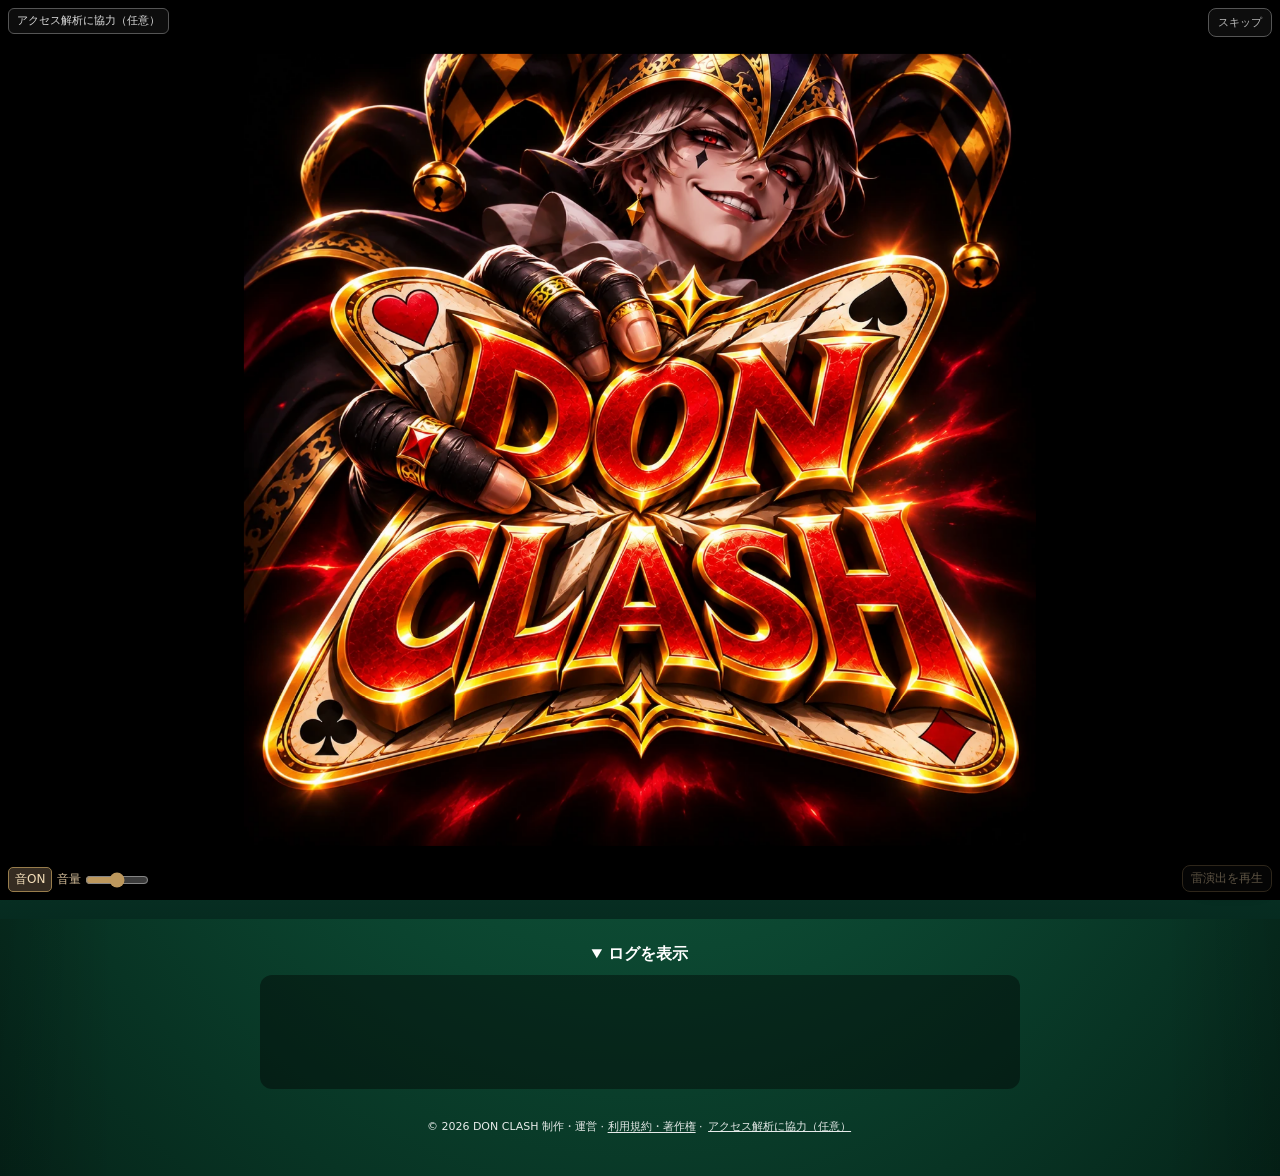
<file: index.html>
<!DOCTYPE html>
<html lang="ja">
<head>
  <meta charset="UTF-8" />

  <meta
    name="viewport"
    content="width=device-width, initial-scale=1.0"
  />

  <title>ドンクラッシュ Ver2.0.6a</title>

  <link rel="icon" type="image/svg+xml" href="assets/card-back.svg" />
  <link rel="stylesheet" href="style.css?v=206" />
  <meta name="copyright" content="© 2026 DON CLASH 制作・運営">
  <link rel="stylesheet" href="analytics.css?v=44" />
  <link rel="stylesheet" href="title.css?v=206" />
  <link rel="stylesheet" href="sfx.css?v=45a" />
</head>

<body class="welcome-active">
  <section id="dc-title" role="dialog" aria-modal="true" aria-label="DON CLASH タイトル画面">
    <img id="dc-logo" src="assets/title-logo.webp?v=206" alt="DON CLASH 宿命の道化師">
    <canvas id="dc-fx" aria-hidden="true"></canvas>
    <nav id="dc-menu" aria-label="タイトルメニュー">
      <button type="button" id="dc-start" class="dc-start-button" disabled><span class="start-word">GAME START</span></button>
      <button type="button" id="dc-help" class="dc-minor" disabled>遊び方</button>
    </nav>
    <button type="button" class="dc-analytics-link" data-dc-analytics>アクセス解析設定</button>
    <button type="button" id="dc-title-replay" class="dc-minor" disabled>雷演出を再生</button>
    <button type="button" id="dc-skip" class="dc-minor">スキップ</button>
  </section>

  <!-- Ver2.0.6a: 任意で開くルールガイド -->
  <section id="welcome-overlay" class="welcome-overlay welcome-hidden" role="dialog" aria-modal="true" aria-labelledby="welcome-title">
    <div class="welcome-panel">
      <div class="welcome-kicker">HOW TO PLAY</div>
      <h2 id="welcome-title">ドンクラッシュへようこそ！</h2>
      <p class="welcome-lead">数字とマークをつなぎながら、<strong>「ドン！」</strong>を狙う4人対戦カードゲーム。</p>
      <div class="welcome-guide" id="guide-basic" role="tabpanel" aria-labelledby="guide-tab-basic">
        <section><h3>① 基本の出し方</h3><p>場札と<strong>同じマーク、または同じ数字</strong>のカードを出そう。同じ数字なら複数枚まとめて出せるよ。特殊カードには追加効果もある。</p></section>
        <section><h3>② 手番の進め方</h3><p>自分の番にカードを選んで「出す」。出せないときは山札から「引く」。CPUの番は「次へ」、または「CPU自動進行」で進めよう。<strong>自分の番以外もドンのチャンス！</strong></p></section>
        <section><h3>③ ドンの成立条件</h3><p><strong>場札の数字と、自分の手札の数字合計が一致</strong>したら「ドン！」を宣言できる。手番に関係なく狙えるぞ。場札を出した本人も同じ条件なら「ドン返し」のチャンス。人間は「ドン返し！」か「見送る」を選択でき、CPUは自動判定される。</p></section>
        <section><h3>④ ラウンドの決着（上がり方）</h3><p><strong>ドン成立でラウンド決着！</strong> 山札から引いた直後の「引きドン」や、開始直後の「開幕ドン」もある。<strong>手札を0枚にするだけではラウンドは終了しない</strong>ので、ドンのタイミングを狙おう。</p></section>
        <section class="welcome-guide-wide"><h3>⑤ 得点と最終勝者</h3><p><strong>4ラウンドの合計得点</strong>で勝負！ 勝者以外の残り手札枚数 × 現在レート × 役・親・ジョーカー倍率が精算の基準。支払う相手はドンの種類で変わる。<strong>山札が再構築されるとレートは2倍</strong>になるよ。</p></section>
      </div>
      <div class="guide-tabs" role="tablist" aria-label="ルールの種類">
        <button type="button" id="guide-tab-basic" class="guide-tab active" role="tab" aria-selected="true" aria-controls="guide-basic">概要</button>
        <button type="button" id="guide-tab-detail" class="guide-tab" role="tab" aria-selected="false" aria-controls="guide-detail">特殊カード・詳細ルール</button>
      </div>
      <section id="guide-detail" class="guide-detail" role="tabpanel" aria-labelledby="guide-tab-detail" hidden>
        <h3>まず覚えよう：特殊カードの効果</h3>
        <p class="guide-intro">通常のカードと同じように出せる条件を確認してから使おう。ドローが発動している間は、下の「返せるカード」のルールが優先されるよ。</p>
        <div class="guide-rule-grid">
          <article><strong>A｜スキップ</strong><p>次の人の番を飛ばす。複数枚まとめて出した場合は、その枚数分スキップ。ドロー中に返せるときも、たまったドロー枚数は消えない。</p></article>
          <article><strong>2・8｜ドロー2</strong><p>次の対象者に「2枚引く」効果を追加する。2枚出せば4枚分。返し札が続くと、引く枚数が積み重なる。</p></article>
          <article><strong>7｜リバース</strong><p>順番の進む向きを逆にする。2枚まとめて出せば2回反転して元の向き。ドロー中でも、たまった枚数を残したまま向きが変わる。</p></article>
          <article><strong>J｜マーク指定</strong><p>次に出すカードのマークを指定できる。ただし、ドロー効果が続いている間は返し札として使えない。</p></article>
          <article><strong>Joker｜ドロー4</strong><p>ドローを4枚分追加する。ドンの数字合計では「0」として数える。</p></article>
        </div>
        <h3>ドローが始まったら？</h3>
        <p>ドローを受ける人は、条件に合う特殊カードで<strong>返す</strong>か、返せなければ<strong>たまった枚数を引く</strong>。Aや7で返しても、ドロー枚数は0にならないよ。</p>
        <div class="guide-example">
          <strong>例：♠2 → ♠7（リバース）</strong>
          <p>♠2で「2枚ドロー」が発動。次の人が♠7を出すと、<strong>進行方向だけが逆転</strong>し、2枚ドローは残る。</p>
          <p>逆方向で次に対象になった人は、<strong>♠A・♠2・♠8、マーク不問の7（♥7・♦7・♣7）、またはJoker</strong>で返せる。返せなければ累積の2枚を引く。</p>
        </div>
        <h3>状況別：何で返せる？</h3>
        <div class="guide-table-wrap"><table class="guide-rule-table"><thead><tr><th>直前の返し札・状態</th><th>出せるカード</th></tr></thead><tbody>
          <tr><td>Joker（ドロー4）</td><td>A・2・8・Joker（マーク不問）</td></tr>
          <tr><td>2／8（ドロー2）</td><td>直前と<strong>同じ数字</strong>のカード、Joker、または直前と<strong>同じマーク</strong>のA・7</td></tr>
          <tr><td>A（スキップ返し）</td><td>Joker、<strong>マーク不問のA</strong>、または直前と<strong>同じマーク</strong>の7</td></tr>
          <tr><td>7（リバース返し）</td><td>Joker、<strong>マーク不問の7</strong>、または直前と<strong>同じマーク</strong>のA・2・8</td></tr>
        </tbody></table></div>
        <p class="guide-footnote">※これはドロー効果が続いている間の判定。通常時の出し方とは異なるよ。複数枚出しでは、同じ数字の組み合わせなどの条件も必要。</p>
        <h3>ドンと得点</h3>
        <p>場札の数字と、自分の手札の数字合計が一致したらドンのチャンス。ドン返し・引きドン・開幕ドンなどでは倍率が変わる。4ラウンドの合計得点で勝者が決まるよ。</p>
      </section>
      <button type="button" id="welcome-start" class="dc-start-button"><span class="start-word">GAME START</span></button>
      <div class="dc-rights"><span>© 2026 DON CLASH 制作・運営</span> · <a href="rights.html" target="_blank" rel="noopener noreferrer">利用規約・著作権</a> · <button type="button" class="dc-analytics-link" data-dc-analytics>アクセス解析設定</button></div>
    </div>
  </section>
  <button type="button" id="welcome-help" class="welcome-help" inert aria-label="ルール概要を表示">？ ルール</button>


  <div id="game-area" inert>

    <h1>ドンクラッシュ <small class="solo-version">Ver2.0.6a</small></h1>

    <!-- 点数 -->
    <div id="score-area"></div>

    <hr />

    <!-- 設定 -->
    <div id="setting-area">
      <div id="card-theme-area">
        <label for="card-theme"><span class="setting-label-desktop">カードデザイン：</span><span class="setting-label-mobile">絵柄</span></label>
        <select id="card-theme" aria-label="カードデザイン">
          <option value="basic">ベーシック</option>
          <option value="pop">ポップ</option>
          <option value="dark">ダーク</option>
        </select>
      </div>

      <div id="cpu-level-area">
        <label for="cpu-level"><span class="setting-label-desktop">CPU強さ：</span><span class="setting-label-mobile">CPU</span></label>

        <select id="cpu-level">
          <option value="easy">
            弱い
          </option>

          <option
            value="normal"
            selected
          >
            普通
          </option>

          <option value="hard">
            強い
          </option>
        </select>
      </div>

      <div id="auto-cpu-area">
        <label>
          <input
            type="checkbox"
            id="auto-cpu"
          />

          <span class="setting-label-desktop">CPU自動進行</span><span class="setting-label-mobile">自動</span>
        </label>
      </div>

    </div>

    <!-- 役 -->
    <details id="role-area" open>

      <summary>役札・ルールを表示</summary>

      <div class="role-list">

        <div>
          A：スキップ / ドロー中は返し札
        </div>

        <div>
          2：ドロー2
        </div>

        <div>
          7：リバース
        </div>

        <div>
          8：ドロー2
        </div>

        <div>
          J：マーク指定
        </div>

        <div>
          Joker：ドロー4 / 数字0
        </div>

      </div>

    </details>

    <!-- 現在 -->
    <div id="turn-area"></div>

    <!-- 卓 -->
<div id="table-center">

  <!-- CPU上 -->
  <div
    id="cpu-top"
    class="cpu-seat"
  >

    <div
      class="cpu-name"
      id="cpu2-name"
    >
      CPU2
    </div>

    <div
      class="cpu-cards cpu-top-cards"
      id="cpu2-cards"
    ></div>

  </div>

  <!-- CPU左 -->
  <div
    id="cpu-left"
    class="cpu-seat"
  >

    <div
      class="cpu-name"
      id="cpu1-name"
    >
      CPU1
    </div>

    <div
      class="cpu-cards cpu-left-cards"
      id="cpu1-cards"
    ></div>

  </div>

  <!-- CPU右 -->
  <div
    id="cpu-right"
    class="cpu-seat"
  >

    <div
      class="cpu-name"
      id="cpu3-name"
    >
      CPU3
    </div>

    <div
      class="cpu-cards cpu-right-cards"
      id="cpu3-cards"
    ></div>

  </div>

  <!-- 中央 -->
  <div id="table-area"></div>

</div>
    <!-- プレイヤー -->
    <div id="player-area">

      <div id="number-area"></div>

      <div id="suit-area"></div>

      <div id="result-area"></div>

      <!-- 手札 -->
      <div id="hand"></div>

      <!-- ボタン -->
      <div id="button-area">

        <button id="play-button">
          出す
        </button>

        <button id="draw-button">
          引く
        </button>

        <button id="don-button">
          ドン！
        </button>

        <button id="next-button">
          次へ
        </button>

        <button
          id="new-round-button"
          class="hidden"
        >
          次ラウンド
        </button>

        <button
          id="new-game-button"
          >
          新しいゲーム
        </button>

      </div>

    </div>

    <!-- マーク選択 -->
    <div
      id="suit-select"
      class="hidden"
    >

      <h2>
        マークを選択
      </h2>

      <button data-suit="♠">
        ♠
      </button>

      <button data-suit="♥">
        ♥
      </button>

      <button data-suit="♦">
        ♦
      </button>

      <button data-suit="♣">
        ♣
      </button>

    </div>

    <div id="play-notice" class="play-notice" role="status" aria-live="polite" hidden></div>
    <div id="top-card-picker" class="top-card-picker hidden" role="dialog" aria-label="最後に置くカードの選択">
      <strong>最後に置くカードを選んでください</strong>
      <p>次の人に引き継ぐマークが変わります。</p>
      <div id="top-card-options"></div>
      <button type="button" id="top-card-cancel">選び直す</button>
    </div>
    <!-- ログ -->
    <details id="log-area" open>

      <summary>ログを表示</summary>

      <div id="log"></div>

    </details>
    <div class="dc-rights"><span>© 2026 DON CLASH 制作・運営</span> · <a href="rights.html" target="_blank" rel="noopener noreferrer">利用規約・著作権</a> · <button type="button" class="dc-analytics-link" data-dc-analytics>アクセス解析設定</button></div>

  </div>


<!-- JS -->

<dialog id="dc-analytics-dialog" aria-labelledby="dc-analytics-heading"><h2 id="dc-analytics-heading">アクセス解析の設定</h2><p>ゲーム改善のため、任意でGoogle Analyticsを利用します。許可すると閲覧・端末・利用時間や対戦開始・終了などの利用状況をGoogleへ送信し、Cookie等を使って計測します。プレイヤー名・ルーム番号・手札・認証情報は解析イベントに含めません。</p><p>許可しなくてもすべてのゲーム機能を利用できます。設定はいつでも変更できます。</p><p><a href="rights.html#analytics" target="_blank" rel="noopener noreferrer">データの取り扱い・外部送信について</a></p><p id="dc-analytics-state"></p><div class="dc-analytics-actions"><button type="button" id="dc-analytics-yes">許可する</button><button type="button" id="dc-analytics-no">拒否する</button><button type="button" id="dc-analytics-close">閉じる</button></div></dialog>
<script src="analytics.js?v=45a"></script>
<script src="theme.js?v=206"></script>
<script src="rules.js?v=206"></script>
<script src="sfx.js?v=45a"></script>
<script src="deal-fx.js?v=45"></script>
<script src="effects.js?v=206"></script>
<script src="cpu.js?v=206"></script>
<script src="game-core.js?v=206"></script>
<script src="game-actions.js?v=206"></script>
<script src="game-don.js?v=206"></script>
<script src="game-ui.js?v=206"></script>
<script src="game-init.js?v=206"></script>
<script src="welcome.js?v=206a"></script>
<script>
  // Ver1.9.6: 小画面では役札の説明を折りたたみ、対戦領域を優先。
  (function () {
    const roles = document.getElementById("role-area");
    const logs = document.getElementById("log-area");
    if (roles && window.matchMedia("(max-width: 768px)").matches) {
      roles.removeAttribute("open");
      if (logs) logs.removeAttribute("open");
    }
  })();
</script>
</body>
</html>
</file>
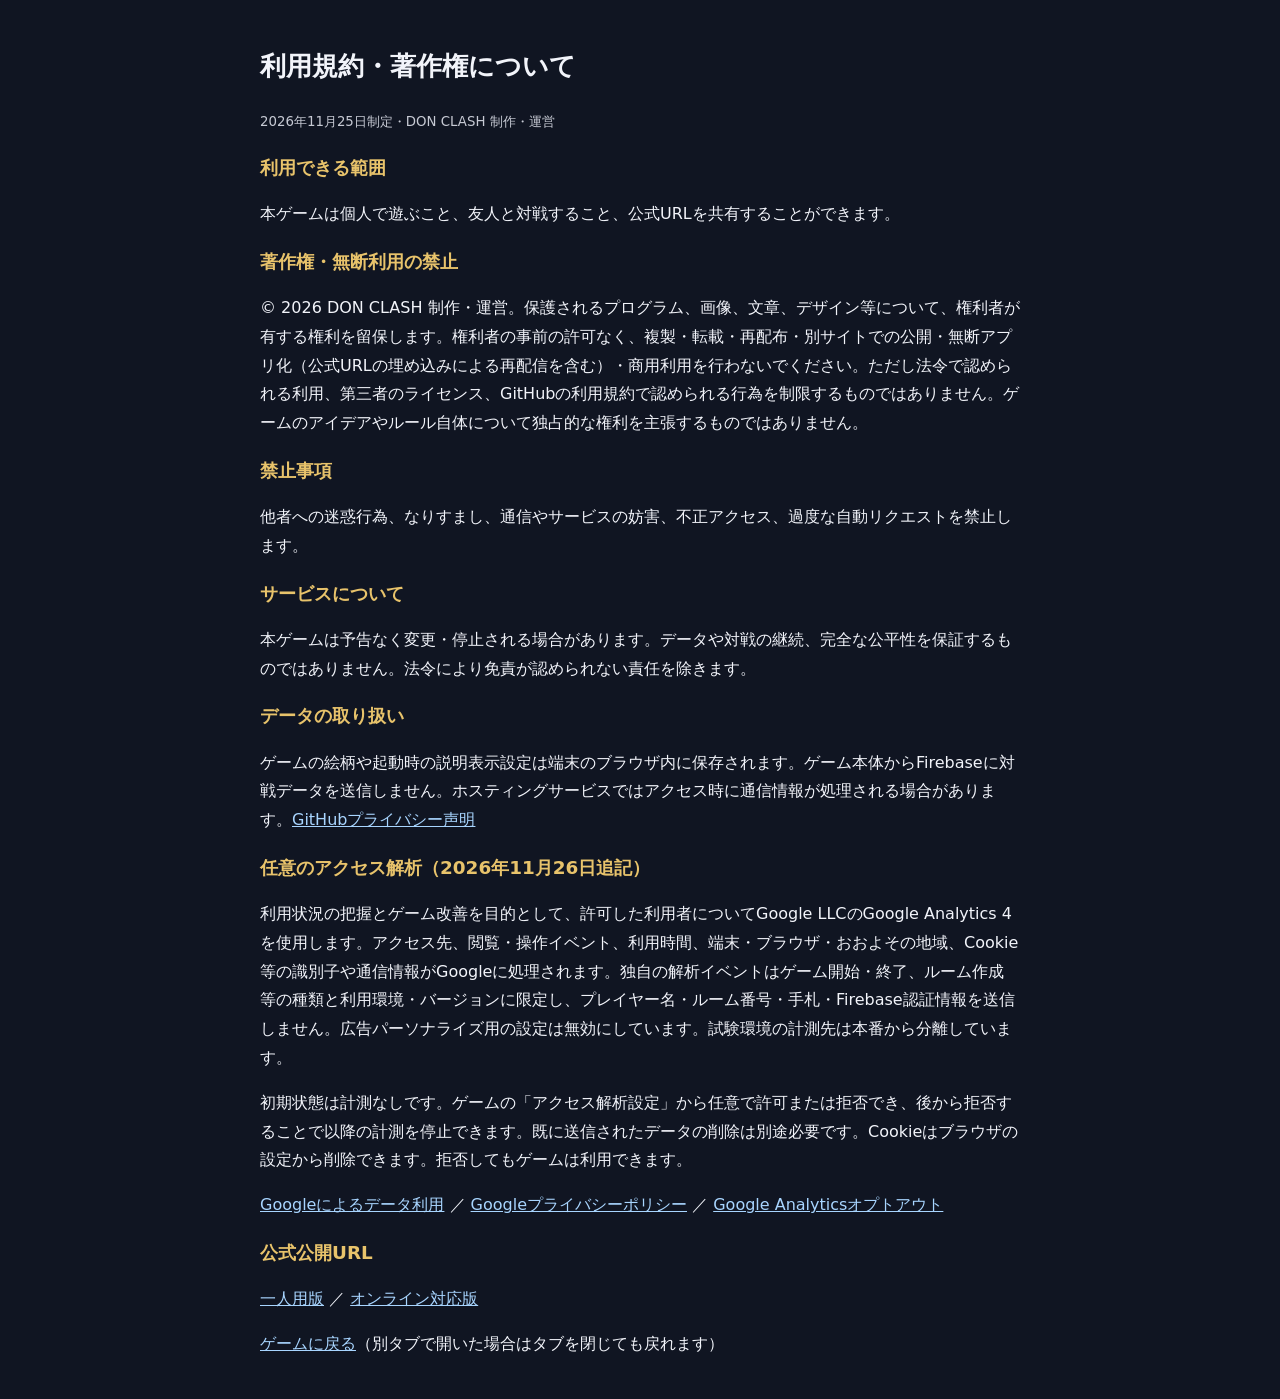
<file: rights.html>
<!doctype html><html lang="ja"><head><meta charset="utf-8"><meta name="viewport" content="width=device-width,initial-scale=1"><title>利用規約・著作権 | DON CLASH</title><style>body{font:16px/1.8 system-ui,sans-serif;background:#101522;color:#f2f4fa;margin:0;padding:24px}main{max-width:760px;margin:auto}h1{font-size:1.65rem}h2{font-size:1.15rem;color:#e8c36b}a{color:#a8d5ff}small{color:#c7cad4}</style></head><body><main><h1>利用規約・著作権について</h1><small>2026年11月25日制定・DON CLASH 制作・運営</small><h2>利用できる範囲</h2><p>本ゲームは個人で遊ぶこと、友人と対戦すること、公式URLを共有することができます。</p><h2>著作権・無断利用の禁止</h2><p>© 2026 DON CLASH 制作・運営。保護されるプログラム、画像、文章、デザイン等について、権利者が有する権利を留保します。権利者の事前の許可なく、複製・転載・再配布・別サイトでの公開・無断アプリ化（公式URLの埋め込みによる再配信を含む）・商用利用を行わないでください。ただし法令で認められる利用、第三者のライセンス、GitHubの利用規約で認められる行為を制限するものではありません。ゲームのアイデアやルール自体について独占的な権利を主張するものではありません。</p><h2>禁止事項</h2><p>他者への迷惑行為、なりすまし、通信やサービスの妨害、不正アクセス、過度な自動リクエストを禁止します。</p><h2>サービスについて</h2><p>本ゲームは予告なく変更・停止される場合があります。データや対戦の継続、完全な公平性を保証するものではありません。法令により免責が認められない責任を除きます。</p><h2>データの取り扱い</h2><p>ゲームの絵柄や起動時の説明表示設定は端末のブラウザ内に保存されます。ゲーム本体からFirebaseに対戦データを送信しません。ホスティングサービスではアクセス時に通信情報が処理される場合があります。<a href="https://docs.github.com/ja/site-policy/privacy-policies/github-general-privacy-statement" target="_blank" rel="noopener noreferrer">GitHubプライバシー声明</a></p><h2 id="analytics">任意のアクセス解析（2026年11月26日追記）</h2><p>利用状況の把握とゲーム改善を目的として、許可した利用者についてGoogle LLCのGoogle Analytics 4を使用します。アクセス先、閲覧・操作イベント、利用時間、端末・ブラウザ・おおよその地域、Cookie等の識別子や通信情報がGoogleに処理されます。独自の解析イベントはゲーム開始・終了、ルーム作成等の種類と利用環境・バージョンに限定し、プレイヤー名・ルーム番号・手札・Firebase認証情報を送信しません。広告パーソナライズ用の設定は無効にしています。試験環境の計測先は本番から分離しています。</p><p>初期状態は計測なしです。ゲームの「アクセス解析設定」から任意で許可または拒否でき、後から拒否することで以降の計測を停止できます。既に送信されたデータの削除は別途必要です。Cookieはブラウザの設定から削除できます。拒否してもゲームは利用できます。</p><p><a href="https://policies.google.com/technologies/partner-sites?hl=ja" target="_blank" rel="noopener noreferrer">Googleによるデータ利用</a> ／ <a href="https://policies.google.com/privacy?hl=ja" target="_blank" rel="noopener noreferrer">Googleプライバシーポリシー</a> ／ <a href="https://tools.google.com/dlpage/gaoptout?hl=ja" target="_blank" rel="noopener noreferrer">Google Analyticsオプトアウト</a></p><h2>公式公開URL</h2><p><a href="https://5364oni.github.io/don-clash/">一人用版</a> ／ <a href="https://don-clash-v22.web.app/">オンライン対応版</a></p><p><a href="index.html">ゲームに戻る</a>（別タブで開いた場合はタブを閉じても戻れます）</p></main></body></html>
</file>
<file: style.css>
body { 
  background: radial-gradient(circle at top, #16813a, #06451b);
  color: white;
  font-family: sans-serif;
  text-align: center;
  margin: 0;
  padding: 0;
  overflow-x: hidden;
 }
h1 { 
  margin: 14px 0 8px;
  font-size: 42px;
  letter-spacing: 2px;
  color: gold;
  text-shadow: 2px 2px 0 #000, 0 0 16px rgba(255,215,0,0.35);
 }
hr { 
  border: none;
  border-top: 1px solid rgba(255,255,255,0.25);
  margin: 14px auto;
  width: 94%;
 }
.hidden { 
  display: none !important;
 }
#game-area { 
  width: 100%;
  max-width: 1280px;
  margin: 0 auto;
  min-height: 100vh;
  position: relative;
  padding-bottom: 30px;
 }
#score-area { 
  display: flex;
  justify-content: center;
  flex-wrap: wrap;
  gap: 10px;
  margin: 10px auto;
 }
.score-box { 
  background: rgba(0,0,0,0.42);
  padding: 10px 16px;
  border-radius: 12px;
  min-width: 130px;
  font-weight: bold;
  box-shadow: 0 4px 8px rgba(0,0,0,0.25);
 }
#setting-area { 
  display: flex;
  justify-content: center;
  align-items: center;
  gap: 24px;
  flex-wrap: wrap;
  margin: 12px auto;
 }
#cpu-level-area, #auto-cpu-area { 
  background: rgba(0,0,0,0.35);
  padding: 8px 14px;
  border-radius: 10px;
 }
#cpu-level { 
  font-size: 16px;
  padding: 4px 8px;
 }
#role-area { 
  width: 92%;
  max-width: 760px;
  margin: 16px auto;
  background: rgba(0,0,0,0.34);
  padding: 14px;
  border-radius: 14px;
 }
#role-area h2 { 
  margin-top: 0;
  color: gold;
 }
.role-list { 
  display: grid;
  grid-template-columns: repeat(2, 1fr);
  gap: 8px;
  text-align: left;
 }
.role-list div { 
  background: rgba(255,255,255,0.08);
  padding: 8px 10px;
  border-radius: 8px;
 }
#table-center { 
  position: relative;
  width: 100%;
  height: 560px;
  margin-top: 10px;
 }
.cpu-seat { 
  position: absolute;
  display: flex;
  flex-direction: column;
  align-items: center;
  gap: 10px;
 }
#cpu-top { 
  top: 0;
  left: 50%;
  transform: translateX(-50%);
 }
#cpu-left { 
  left: 1%;
  top: 50%;
  transform: translateY(-50%);
 }
#cpu-right { 
  right: 1%;
  top: 50%;
  transform: translateY(-50%);
 }
.cpu-name { 
  background: rgba(0,0,0,0.45);
  padding: 7px 14px;
  border-radius: 10px;
  font-size: 18px;
  font-weight: bold;
 }
.cpu-cards { 
  display: flex;
 }
.cpu-top-cards { 
  flex-direction: row;
 }
.cpu-left-cards, .cpu-right-cards { 
  flex-direction: column;
 }
.cpu-back-card { 
  width: 58px;
  height: 84px;
  border-radius: 10px;
  border: 3px solid #111;
  background:
    radial-gradient(circle at center, rgba(255,255,255,0.35) 0 15%, transparent 16%),
    radial-gradient(circle at 30% 30%, rgba(255,255,255,0.25) 0 8%, transparent 9%),
    radial-gradient(circle at 70% 70%, rgba(255,255,255,0.25) 0 8%, transparent 9%),
    linear-gradient(135deg, #092c8f, #1746c8 55%, #08206a);
  box-shadow:
    inset 0 0 0 4px rgba(255,255,255,0.75),
    inset 0 0 0 8px rgba(10,35,110,0.65),
    0 4px 10px rgba(0,0,0,0.35);
 }
.cpu-back-card::before { 
  content: "◆";
  display: flex;
  justify-content: center;
  align-items: center;
  height: 100%;
  color: rgba(255,255,255,0.9);
  font-size: 28px;
  text-shadow: 0 0 8px rgba(255,255,255,0.8);
 }
.cpu-top-cards .cpu-back-card { 
  margin-left: -34px;
 }
.cpu-top-cards .cpu-back-card:first-child { 
  margin-left: 0;
 }
.cpu-left-cards .cpu-back-card, .cpu-right-cards .cpu-back-card { 
  margin-top: -50px;
 }
.cpu-left-cards .cpu-back-card:first-child, .cpu-right-cards .cpu-back-card:first-child { 
  margin-top: 0;
 }
#table-area { 
  position: absolute;
  left: 50%;
  top: 52%;
  transform: translate(-50%, -50%);
 }
#table-zone { 
  display: flex;
  align-items: center;
  gap: 44px;
 }
#deck-zone { 
  width: 120px;
  text-align: center;
 }
#deck-card, .draw-fly-card { 
  position: relative;
  width: 92px;
  height: 132px;
  margin: 0 auto 8px;
  border-radius: 14px;
  border: 4px solid #111;
  background:
    radial-gradient(circle at center, rgba(255,255,255,0.35) 0 15%, transparent 16%),
    linear-gradient(135deg, #092c8f, #1746c8 55%, #08206a);
  box-shadow:
    inset 0 0 0 5px rgba(255,255,255,0.75),
    inset 0 0 0 10px rgba(10,35,110,0.65),
    4px 4px 0 rgba(255,255,255,0.65),
    8px 8px 0 rgba(255,255,255,0.35),
    0 8px 14px rgba(0,0,0,0.45);
 }
#deck-card::before, .draw-fly-card::before { 
  content: "◆";
  position: absolute;
  inset: 0;
  display: flex;
  justify-content: center;
  align-items: center;
  color: rgba(255,255,255,0.9);
  font-size: 42px;
  text-shadow: 0 0 8px rgba(255,255,255,0.8);
 }
#deck-card.deck-bounce { 
  animation: deckBounce 0.35s ease;
 }
@keyframes deckBounce {
  0% { transform: translateY(0) scale(1); }
  45% { transform: translateY(8px) scale(0.96); }
  100% { transform: translateY(0) scale(1); }
}
#deck-count { 
  font-size: 16px;
  font-weight: bold;
  text-shadow: 1px 1px 3px #000;
 }
#table-stack { 
  position: relative;
  width: 180px;
  height: 230px;
 }
.table-card { 
  position: absolute;
  left: 50%;
  top: 50%;
  width: 108px;
  height: 156px;
  transform: translate(-50%, -50%);
  background: white;
  border: 4px solid #222;
  border-radius: 14px;
  overflow: hidden;
  box-shadow: 0 8px 16px rgba(0,0,0,0.45);
 }
.table-old-1 { 
  transform: translate(-57%, -55%) scale(0.93) rotate(-5deg);
  opacity: 0.68;
 }
.table-old-2 { 
  transform: translate(-43%, -58%) scale(0.86) rotate(6deg);
  opacity: 0.42;
 }
.playing-card { 
  position: relative;
  width: 100%;
  height: 100%;
  background:
    linear-gradient(135deg, #ffffff 0%, #fbfbfb 46%, #eeeeee 100%);
  border-radius: 12px;
  overflow: hidden;
  font-family: Georgia, "Times New Roman", serif;
  box-shadow:
    inset 0 0 0 3px rgba(0,0,0,0.08),
    inset 0 0 0 8px rgba(255,255,255,0.85),
    0 6px 12px rgba(0,0,0,0.35);
 }
.playing-card::after { 
  content: "";
  position: absolute;
  inset: 8px;
  border: 1px solid rgba(0,0,0,0.18);
  border-radius: 8px;
  pointer-events: none;
 }
.playing-card.red { 
  color: #d00000;
 }
.playing-card.black { 
  color: #111;
 }
.card-corner { 
  position: absolute;
  font-size: 18px;
  font-weight: 900;
  line-height: 0.92;
  text-align: center;
  z-index: 3;
  letter-spacing: -1px;
 }
.card-corner.top { 
  top: 7px;
  left: 7px;
 }
.card-corner.bottom { 
  right: 7px;
  bottom: 7px;
  transform: rotate(180deg);
 }
.card-center, .card-center-symbol { 
  position: absolute;
  inset: 0;
  display: flex;
  justify-content: center;
  align-items: center;
  font-size: 62px;
  font-weight: 900;
  opacity: 0.96;
  text-shadow: 1px 1px 0 rgba(0,0,0,0.08);
 }
.card-face-mark { 
  position: absolute;
  inset: 31px 12px 31px;
  display: flex;
  flex-direction: column;
  justify-content: center;
  align-items: center;
  border-radius: 12px;
  border: 2px solid rgba(0,0,0,0.16);
  box-shadow:
    inset 0 0 12px rgba(0,0,0,0.08),
    0 1px 0 rgba(255,255,255,0.8);
  z-index: 2;
 }
.face-j { 
  background: linear-gradient(135deg, rgba(40,120,255,0.25), rgba(255,255,255,0.75));
 }
.face-q { 
  background: linear-gradient(135deg, rgba(255,105,180,0.27), rgba(255,255,255,0.75));
 }
.face-k { 
  background: linear-gradient(135deg, rgba(255,215,0,0.35), rgba(255,255,255,0.75));
 }
.face-icon { 
  font-size: 42px;
  line-height: 0.95;
  text-shadow: 1px 1px 0 rgba(0,0,0,0.16);
 }
.face-label { 
  font-size: 27px;
  font-weight: 900;
  line-height: 0.95;
  margin-top: 2px;
 }
.face-suit { 
  font-size: 28px;
  font-weight: 900;
  line-height: 0.95;
 }
.joker-card { 
  color: #6d25a8;
  background:
    radial-gradient(circle at center, #ffffff 0%, #f4e6ff 48%, #dec4ff 100%);
 }
.joker-card::before { 
  content: "";
  position: absolute;
  inset: 12px;
  border: 2px dashed rgba(109,37,168,0.35);
  border-radius: 9px;
  z-index: 1;
 }
.joker-card::after { 
  border-color: rgba(109,37,168,0.3);
 }
.joker-top, .joker-bottom { 
  position: absolute;
  font-size: 15px;
  font-weight: 900;
  letter-spacing: 1px;
  z-index: 3;
 }
.joker-top { 
  top: 9px;
  left: 8px;
  writing-mode: vertical-rl;
 }
.joker-bottom { 
  right: 8px;
  bottom: 9px;
  writing-mode: vertical-rl;
  transform: rotate(180deg);
 }
.joker-star { 
  position: absolute;
  inset: 0;
  display: flex;
  justify-content: center;
  align-items: center;
  font-size: 58px;
  font-weight: 900;
  transform: rotate(-12deg);
  text-shadow:
    0 0 10px rgba(255,255,255,0.9),
    0 0 18px rgba(178,102,255,0.75),
    2px 2px 0 rgba(0,0,0,0.15);
  z-index: 2;
 }
#player-area { 
  width: 100%;
  margin-top: 12px;
 }
#turn-area { 
  font-size: 30px;
  font-weight: bold;
  color: gold;
  margin: 10px auto;
 }
#number-area { 
  font-size: 28px;
  font-weight: bold;
  color: gold;
  margin: 10px auto;
 }
#suit-area { 
  width: 92%;
  max-width: 860px;
  margin: 10px auto;
  background: rgba(0,0,0,0.35);
  padding: 10px;
  border-radius: 12px;
 }
#result-area { 
  font-size: 26px;
  font-weight: bold;
  color: gold;
  margin: 10px auto;
 }
#hand { 
  display: flex;
  justify-content: center;
  align-items: flex-end;
  gap: 10px;
  flex-wrap: nowrap;
  margin: 14px auto;
  padding: 10px;
 }
#hand .hand-card-button { 
  position: relative;
  width: 86px;
  height: 124px;
  min-width: 86px;
  padding: 0;
  margin: 0;
  border: none;
  border-radius: 14px;
  background: transparent !important;
  cursor: pointer;
  box-shadow: none;
  transition: transform 0.16s ease, filter 0.16s ease;
 }
#hand .hand-card-button:hover { 
  transform: translateY(-8px) scale(1.03);
  filter: brightness(1.05);
 }
#hand .hand-card-button.selected { 
  background: transparent !important;
  transform: translateY(-14px) scale(1.05);
  box-shadow: 0 0 18px gold !important;
 }
#hand .hand-card-button.selected .playing-card { 
  box-shadow:
    inset 0 0 0 3px rgba(255,215,0,0.95),
    inset 0 0 0 8px rgba(255,255,255,0.9),
    0 0 18px rgba(255,215,0,0.9),
    0 8px 16px rgba(0,0,0,0.45);
 }
.table-card .card-corner { 
  font-size: 20px;
 }
.table-card .card-center-symbol, .table-card .card-center { 
  font-size: 70px;
 }
.table-card .face-icon { 
  font-size: 50px;
 }
.table-card .face-label, .table-card .face-suit { 
  font-size: 32px;
 }
.table-card .joker-star { 
  font-size: 70px;
 }
.card-red { 
  color: red;
 }
.card-black { 
  color: black;
 }
.card-joker { 
  color: purple;
  background: #f4e9ff !important;
  border-color: purple !important;
 }
#button-area { 
  margin: 10px auto;
 }
#play-button, #draw-button, #don-button, #next-button, #new-round-button, #new-game-button { 
  margin: 6px;
  padding: 13px 20px;
  font-size: 20px;
  font-weight: bold;
  border-radius: 12px;
  border: none;
  cursor: pointer;
  box-shadow: 0 4px 8px rgba(0,0,0,0.3);
 }
#play-button { 
  background: white;
  color: #111;
 }
#draw-button { 
  background: #2d9cdb;
  color: white;
 }
#don-button { 
  background: crimson;
  color: white;
  font-size: 24px;
 }
#next-button { 
  background: #555;
  color: white;
 }
#new-round-button, #new-game-button { 
  background: gold;
  color: black;
 }
#next-button.hiki-don-skip { 
  background: #473a26;
  color: #fff2c6;
  outline: 2px solid #eac36a;
 }
#don-button.don-ready { 
  animation: donButtonPulse 0.75s infinite;
  background: gold;
  color: crimson;
  border: 3px solid crimson;
 }
@keyframes donButtonPulse {
  0% { transform: scale(1); }
  50% { transform: scale(1.08); }
  100% { transform: scale(1); }
}
#suit-select { 
  position: fixed;
  left: 50%;
  top: 50%;
  transform: translate(-50%, -50%);
  width: 420px;
  max-width: 90vw;
  background: rgba(0, 0, 0, 0.78);
  padding: 22px;
  border-radius: 18px;
  border: 3px solid gold;
  z-index: 99998;
  box-shadow: 0 12px 28px rgba(0,0,0,0.55);
 }
#suit-select h2 { 
  margin: 0 0 16px;
  color: gold;
  font-size: 26px;
 }
#suit-select button { 
  width: 76px;
  height: 76px;
  margin: 8px;
  border-radius: 14px;
  border: 3px solid #222;
  background: white;
  font-size: 44px;
  font-weight: 900;
  cursor: pointer;
  box-shadow: 0 5px 12px rgba(0,0,0,0.45);
 }
#suit-select button:hover { 
  transform: scale(1.08);
 }
#suit-select button[data-suit="♥"], #suit-select button[data-suit="♦"] { 
  color: red;
 }
#suit-select button[data-suit="♠"], #suit-select button[data-suit="♣"] { 
  color: black;
 }
#log-area { 
  width: 92%;
  max-width: 760px;
  margin: 20px auto;
  text-align: left;
 }
#log-area h2 { 
  text-align: center;
 }
#log { 
  background: rgba(0,0,0,0.42);
  padding: 12px;
  border-radius: 12px;
  min-height: 90px;
  max-height: 210px;
  overflow-y: auto;
 }
.log-line { 
  margin-bottom: 6px;
 }
.card-fly-effect { 
  position: fixed;
  width: 92px;
  height: 132px;
  left: 50%;
  top: 72%;
  transform: translate(-50%, -50%) scale(0.45) rotate(-10deg);
  background: white;
  border: 4px solid #222;
  border-radius: 14px;
  box-shadow: 0 10px 24px rgba(0,0,0,0.45);
  opacity: 0;
  z-index: 99999;
  pointer-events: none;
  transition: top 0.6s ease-out, transform 0.6s ease-out, opacity 0.6s ease-out;
 }
.card-fly-start { 
  top: 48%;
  opacity: 1;
  transform: translate(-50%, -50%) scale(1) rotate(0deg);
 }
.draw-fly-effect { 
  position: fixed;
  width: 82px;
  height: 116px;
  background:
    repeating-linear-gradient(
      45deg,
      #1746c8 0,
      #1746c8 5px,
      #ffffff 5px,
      #ffffff 8px
    );
  border: 4px solid #222;
  border-radius: 14px;
  z-index: 99999;
 }
#don-effect { 
  position: fixed;
  left: 50%;
  top: 45%;
  transform: translate(-50%, -50%);
  z-index: 999999;
  font-size: 72px;
  font-weight: 900;
  text-align: center;
  pointer-events: none;
  text-shadow:
    0 0 12px rgba(255,255,255,0.9),
    0 0 24px rgba(255,255,255,0.7),
    4px 4px 0 #000;
 }
@keyframes donPop {
  0% {
    opacity: 0;
    transform: translate(-50%, -50%) scale(0.2) rotate(-15deg);
  }

  25% {
    opacity: 1;
    transform: translate(-50%, -50%) scale(1.3) rotate(5deg);
  }

  60% {
    opacity: 1;
    transform: translate(-50%, -50%) scale(1);
  }

  100% {
    opacity: 0;
    transform: translate(-50%, -50%) scale(1.6);
  }
}
.effect-don {  color: gold;  }
.effect-counter {  color: #ff4040;  }
.effect-draw-don {  color: #00d4ff;  }
.effect-draw-counter {  color: #ff00ff;  }
.effect-joker {  color: #b266ff;  }
.effect-skip {  color: #66ccff;  }
.effect-draw2 {  color: #ff9900;  }
.effect-reverse {  color: #66ff66;  }
.effect-mark {  color: #ff66cc;  }
@keyframes screenShake {
  0% { transform: translate(0,0); }
  20% { transform: translate(-6px,2px); }
  40% { transform: translate(6px,-2px); }
  60% { transform: translate(-4px,2px); }
  80% { transform: translate(4px,-2px); }
  100% { transform: translate(0,0); }
}
.screen-shake { 
  animation: screenShake 0.45s ease;
 }
@keyframes reverseSpin {
  0% { transform: rotate(0deg); }
  60% { transform: rotate(190deg); }
  100% { transform: rotate(180deg); }
}
.table-reverse-spin { 
  animation: reverseSpin 0.7s ease;
 }
@keyframes skipFlow {
  0% {
    left: 120%;
    opacity: 0;
    transform: translateX(-50%) scale(1);
  }

  15% {
    opacity: 1;
  }

  40% {
    left: 50%;
    opacity: 1;
    transform: translateX(-50%) scale(1.3);
  }

  65% {
    left: 50%;
    opacity: 1;
    transform: translateX(-50%) scale(1.3);
  }

  100% {
    left: -30%;
    opacity: 0;
    transform: translateX(-50%) scale(1);
  }
}
.skip-flow-effect { 
  position: fixed;
  top: 40%;
  left: 120%;
  z-index: 999999;
  font-size: 80px;
  font-weight: 900;
  color: #66ccff;
  text-shadow:
    0 0 10px white,
    0 0 30px #66ccff,
    5px 5px 0 #000;
  pointer-events: none;
  animation: skipFlow 1.5s ease forwards;
 }
@keyframes windFlow {
  0% { transform: translateX(120%); opacity: 0; }
  20% { opacity: 0.8; }
  100% { transform: translateX(-120%); opacity: 0; }
}
.skip-wind-effect { 
  position: fixed;
  top: 42%;
  left: 0;
  width: 100%;
  height: 80px;
  pointer-events: none;
  z-index: 999998;
  animation: windFlow 1.5s linear forwards;
 }
.skip-wind-effect::before, .skip-wind-effect::after { 
  content: "";
  position: absolute;
  left: 0;
  right: 0;
  height: 4px;
  background: linear-gradient(90deg, transparent, rgba(255,255,255,0.9), transparent);
 }
.skip-wind-effect::before { 
  top: 20px;
 }
.skip-wind-effect::after { 
  top: 50px;
 }
.flash-don, .flash-counter, .flash-draw-don, .flash-draw-counter, .flash-joker { 
  position: fixed;
  inset: 0;
  z-index: 9998;
  pointer-events: none;
  opacity: 0.35;
 }
.flash-don {  background: gold;  }
.flash-counter {  background: #ff4040;  }
.flash-draw-don {  background: #00d4ff;  }
.flash-draw-counter {  background: #ff00ff;  }
.flash-joker {  background: #8a2be2; opacity: 0.5;  }
@keyframes suitBurst {
  0% {
    transform: translate(-50%, -50%) scale(0.2);
    opacity: 0;
  }

  25% {
    opacity: 1;
  }

  100% {
    transform: translate(-50%, -50%) scale(2.4);
    opacity: 0;
  }
}
.suit-burst { 
  position: fixed;
  left: 50%;
  top: 50%;
  z-index: 10000;
  font-size: 180px;
  font-weight: bold;
  pointer-events: none;
  animation: suitBurst 0.9s ease forwards;
  text-shadow: 0 0 16px white, 4px 4px 0 #000;
 }
.red-suit-burst { 
  color: #ff4040;
 }
.black-suit-burst { 
  color: #111;
 }
#hand .hand-card-button { 
  margin-left: -24px;
 }
#hand .hand-card-button:first-child { 
  margin-left: 0;
 }
#hand .hand-card-button:hover { 
  z-index: 300 !important;
 }
#hand .hand-card-button.selected { 
  z-index: 400 !important;
 }
@keyframes activeTurnGlow {
  0% {
    box-shadow: 0 0 8px rgba(255,215,0,0.35);
  }

  50% {
    box-shadow:
      0 0 20px rgba(255,215,0,1),
      0 0 36px rgba(255,215,0,0.65);
  }

  100% {
    box-shadow: 0 0 8px rgba(255,215,0,0.35);
  }
}
.active-turn { 
  animation: activeTurnGlow 1s infinite;
  outline: 3px solid gold;
  outline-offset: 6px;
  border-radius: 18px;
 }
.cpu-preview-card { 
  position: fixed;
  left: 50%;
  top: 45%;
  width: 130px;
  height: 190px;
  transform: translate(-50%, -50%) scale(0.35);
  opacity: 0;
  z-index: 999999 !important;
  pointer-events: none;
  transition:
    transform 0.25s ease,
    opacity 0.25s ease;
 }
.cpu-preview-card.show { 
  opacity: 1;
  transform: translate(-50%, -50%) scale(1);
 }
.cpu-preview-card .playing-card { 
  box-shadow:
    inset 0 0 0 3px rgba(0,0,0,0.08),
    inset 0 0 0 8px rgba(255,255,255,0.85),
    0 12px 28px rgba(0,0,0,0.55);
 }
#don-effect, .skip-flow-effect, .suit-burst { 
  z-index: 999999 !important;
 }
#don-effect { 
  position: fixed !important;
  left: 50% !important;
  top: 50% !important;
  transform: translate(-50%, -50%) !important;
  pointer-events: none;
 }
@media  (max-width: 768px) {
body { 
    overflow-x: hidden;
   }
h1 { 
    display: block !important;
    font-size: 24px !important;
    margin: 6px 0 !important;
   }
#score-area { 
    display: flex !important;
    gap: 4px !important;
    margin: 4px auto !important;
    font-size: 11px !important;
   }
.score-box { 
    min-width: auto !important;
    padding: 5px 7px !important;
    font-size: 11px !important;
   }
#setting-area { 
    display: flex !important;
    flex-direction: row !important;
    justify-content: center !important;
    gap: 6px !important;
    margin: 4px auto !important;
    font-size: 12px !important;
   }
#cpu-level-area, #auto-cpu-area { 
    padding: 5px 7px !important;
   }
#cpu-level { 
    font-size: 12px !important;
    padding: 2px 4px !important;
   }
#role-area { 
    display: block !important;
    width: 94% !important;
    padding: 6px !important;
    margin: 4px auto !important;
    font-size: 11px !important;
   }
#role-area h2 { 
    font-size: 15px !important;
    margin: 2px 0 5px !important;
   }
.role-list { 
    grid-template-columns: repeat(2, 1fr) !important;
    gap: 4px !important;
   }
.role-list div { 
    padding: 4px 5px !important;
   }
#turn-area { 
    font-size: 18px !important;
    margin: 2px auto !important;
   }
#table-center { 
    height: 410px !important;
    margin-top: 0 !important;
    transform: none !important;
   }
#cpu-top { 
    top: 4px !important;
   }
#cpu-left { 
    left: 2px !important;
    top: 45% !important;
   }
#cpu-right { 
    right: 2px !important;
    top: 45% !important;
   }
.cpu-name { 
    font-size: 15px !important;
    padding: 6px 10px !important;
   }
.cpu-back-card { 
    width: 34px !important;
    height: 48px !important;
   }
#table-area { 
    top: 50% !important;
   }
#table-zone { 
    gap: 18px !important;
   }
#deck-card { 
    width: 70px !important;
    height: 100px !important;
   }
#deck-count { 
    font-size: 16px !important;
   }
#table-stack { 
    width: 120px !important;
    height: 160px !important;
   }
.table-card { 
    width: 82px !important;
    height: 118px !important;
   }
#player-area { 
    margin-top: -20px !important;
   }
#number-area { 
    font-size: 24px !important;
    margin: 2px auto !important;
   }
#suit-area { 
    width: 94% !important;
    font-size: 12px !important;
    padding: 6px !important;
    margin: 2px auto !important;
    white-space: nowrap;
    overflow-x: auto;
   }
#hand { 
    justify-content: flex-start !important;
    overflow-x: auto !important;
    overflow-y: hidden !important;
    margin: 2px auto !important;
    padding: 6px 0 8px 14px !important;
   }
#hand::-webkit-scrollbar { 
    height: 8px;
   }
#hand::-webkit-scrollbar-thumb { 
    background: rgba(255,255,255,0.4);
    border-radius: 999px;
   }
#hand .hand-card-button { 
    width: 68px !important;
    height: 98px !important;
    min-width: 68px !important;
    margin-left: -16px !important;
   }
#hand .hand-card-button:first-child { 
    margin-left: 0 !important;
   }
#hand .hand-card-button .card-corner { 
    font-size: 14px !important;
   }
#hand .hand-card-button .card-center-symbol, #hand .hand-card-button .card-center { 
    font-size: 48px !important;
   }
#hand .hand-card-button .face-icon { 
    font-size: 32px !important;
   }
#hand .hand-card-button .face-label, #hand .hand-card-button .face-suit { 
    font-size: 22px !important;
   }
#hand .hand-card-button .joker-star { 
    font-size: 46px !important;
   }
#button-area { 
    display: flex !important;
    flex-wrap: wrap !important;
    justify-content: center !important;
    gap: 6px !important;
    margin: 2px auto !important;
   }
#button-area button { 
    padding: 8px 10px !important;
    font-size: 14px !important;
    min-width: 64px !important;
    min-height: 40px !important;
   }
#log-area { 
    display: block !important;
    width: 94% !important;
    margin: 6px auto !important;
    font-size: 11px !important;
   }
#log-area h2 { 
    font-size: 15px !important;
    margin: 3px 0 !important;
   }
#log { 
    max-height: 90px !important;
    min-height: 60px !important;
    padding: 6px !important;
   }
#suit-select { 
    width: 340px !important;
    padding: 18px !important;
   }
#suit-select button { 
    width: 64px !important;
    height: 64px !important;
    font-size: 38px !important;
   }
#don-effect { 
    font-size: 42px !important;
   }
.skip-flow-effect { 
    font-size: 40px !important;
   }
.suit-burst { 
    font-size: 90px !important;
   }
.cpu-preview-card { 
    width: 90px !important;
    height: 130px !important;
   }
}
body { background:radial-gradient(ellipse at 50% 34%,#176846 0%,#0b442f 55%,#052419 100%);font-family:system-ui,"Yu Gothic",sans-serif; }
#game-area { max-width:1280px;background:linear-gradient(90deg,rgba(0,0,0,.16),transparent 9%,transparent 91%,rgba(0,0,0,.16)); }
h1 { font-family:Georgia,serif;font-size:32px;letter-spacing:.12em;color:#f0d393;text-shadow:0 3px 5px #061d15; }
#role-area { max-width:850px;padding:0;background:transparent; }
#role-area h2 { font-size:16px;color:#ead29a;margin:6px; }
.role-list { grid-template-columns:repeat(3,1fr);gap:4px; }
.role-list div { font-size:12px;background:#072b21b8;padding:5px 9px; }
#table-center { height:470px;isolation:isolate; }
#table-center::before { content:"";position:absolute;z-index:-1;inset:5% 9% 4%;border:14px solid #4d2c18;border-radius:48% / 45%;background:radial-gradient(ellipse,#196d4a 0%,#105638 68%,#0a3e2a 100%);box-shadow:inset 0 0 0 4px #a57b43,inset 0 0 0 8px #082b21,inset 0 0 55px #031a1399,0 8px 22px #031a13a8; }
.cpu-name, .score-box { background:#082c24e8;border:1px solid #a9854d77;box-shadow:0 3px 8px #031a1480; }
.cpu-name { font-size:15px; }
#table-area { top:52%; }
#table-zone { gap:24px; }
#deck-card, .cpu-back-card { background:#f8f6ee url("assets/card-back.svg") center / 100% 100% no-repeat;border:2px solid #f9f5eb;box-shadow:0 2px 0 #193354,0 4px 9px #0008; }
#deck-card::before, .cpu-back-card::before { content:none; }
#deck-card { border-radius:8px; }
.cpu-back-card { border-radius:6px; }
.playing-card { background:#fffdf7;border-radius:7px;box-shadow:inset 0 0 0 1px #ded9ce,0 4px 10px #0006; }
.playing-card::after { inset:4px;border:1px solid #e7e0d5;border-radius:5px; }
.table-card { border:2px solid #e8e4d9;border-radius:9px; }
.card-corner { font-family:Georgia,serif;letter-spacing:-.06em;font-weight:700; }
.pip-field { position:absolute;inset:17% 17%;display:grid;grid-template-columns:repeat(2,1fr);grid-auto-rows:1fr;align-items:center;justify-items:center; }
.pip { font-family:Georgia,serif;font-size:clamp(13px,2vw,22px);line-height:1; }
.pip-count-2, .pip-count-3 { grid-template-columns:1fr; }
.pip-count-2 .pip:nth-child(2), .pip-count-3 .pip:nth-child(3) { transform:rotate(180deg); }
.pip-count-4, .pip-count-5, .pip-count-6, .pip-count-7, .pip-count-8, .pip-count-9, .pip-count-10 { grid-template-columns:repeat(2,1fr); }
.pip-count-5 .pip:nth-child(5), .pip-count-7 .pip:nth-child(7), .pip-count-9 .pip:nth-child(9) { grid-column:1 / 3; }
.ace-pip { font-size:clamp(38px,5vw,67px);grid-column:1 / 3; }
.court-frame { position:absolute;inset:15% 15%;border:1px solid #a98952;overflow:hidden;background:#fffaf0; }
.court-portrait { width:100%;height:100%;object-fit:fill;display:block; }
.court-suit { position:absolute;top:45%;left:43%;font-size:16px;text-shadow:0 1px white; }
.joker-card { background:linear-gradient(130deg,#fffefb,#f5f0e6);color:#793a70; }
.joker-card::before { border:1px solid #b9a06b; }
#player-area { background:linear-gradient(#0a442d,#062b20);border-top:4px double #b8944e;border-radius:22px 22px 0 0;padding:8px 0 18px; }
#hand { margin:8px auto; }
#hand .hand-card-button { border-radius:8px; }
#number-area { font-size:23px;color:#f0d393; }
#turn-area { font-size:23px;color:#f0d393; }
#button-area button { border-radius:10px;box-shadow:0 3px 0 #0005; }
@media  (max-width:768px){
h1 { font-size:22px!important; }
#role-area { width:95%!important; }
.role-list { grid-template-columns:repeat(2,1fr)!important; }
#table-center { height:365px!important; }
#table-center::before { inset:8% 5% 7%;border-width:8px; }
#table-zone { gap:10px!important; }
#cpu-top { top:0!important; }
#cpu-left, #cpu-right { top:46%!important; }
.pip { font-size:15px; }
.ace-pip { font-size:37px; }
.court-suit { font-size:10px; }
#hand .hand-card-button { border-radius:6px; }
#player-area { margin-top:0!important; }
}
@media  (max-width:390px){
#table-center::before { inset:9% 1% 8%;border-width:6px; }
#table-zone { gap:2px!important; }
}
.pip-card .pip-field { position:absolute;inset:17% 17%;display:block; }
.pip-card .pip { position:absolute;font-family:Georgia,"Times New Roman",serif;font-size:13px;line-height:1;white-space:nowrap;transform:translate(-50%,-50%);font-weight:400; }
.pip-card .ace-pip { position:absolute;top:50%;left:50%;transform:translate(-50%,-50%);font-size:43px;line-height:1; }
.court-card .court-frame { inset:14% 17%;border:1px solid #a8864a;background:#faf6e8; }
.court-card .court-portrait { object-fit:fill; }
.court-card .court-suit { display:none; }
@media  (max-width:768px) {
.pip-card .pip { font-size:10px; }
.pip-card .ace-pip { font-size:33px; }
}
.playing-card.classic-card { background:#fffdf7;overflow:hidden;border-radius:6px; }
.playing-card.classic-card::after { content:none!important; }
.classic-card-art { display:block;width:100%;height:100%;object-fit:fill;user-select:none;pointer-events:none; }
#table-stack { width:220px;height:230px;overflow:visible; }
.table-current-group { position:absolute;inset:0;z-index:4;pointer-events:none; }
.table-fan-card { transform:translate(calc(-50% + var(--fan-x)),calc(-50% + var(--fan-y))) rotate(var(--fan-angle));opacity:1; }
.table-history-card { z-index:1;opacity:.38;transform:translate(calc(-50% - var(--history-offset) * 9px),calc(-50% - var(--history-offset) * 8px)) rotate(-7deg) scale(.92); }
.table-play-count { position:absolute;bottom:0;left:50%;transform:translateX(-50%);z-index:30;background:#092e24e8;border:1px solid #d2ad64;border-radius:14px;padding:3px 12px;color:#f8d99d;font-weight:bold;white-space:nowrap;font-size:14px;pointer-events:none; }
.real-card-fly { position:fixed;width:108px;height:156px;border:2px solid #e8e4d9;border-radius:9px;overflow:hidden;box-shadow:0 10px 22px #0009;pointer-events:none;opacity:.98;transition:left .58s cubic-bezier(.18,.7,.25,1),top .58s cubic-bezier(.18,.7,.25,1),transform .58s ease; }
@media (max-width:768px){
#table-stack { width:150px;height:180px }
.table-play-count { bottom:-10px;font-size:12px }
.table-fan-card { transform:translate(calc(-50% + var(--fan-x) * .72),calc(-50% + var(--fan-y))) rotate(var(--fan-angle)); }
.real-card-fly { width:92px;height:132px }
}
.draw-fly-card {  background: #f8f6ee url("assets/card-back.svg") center / 100% 100% no-repeat; border: 2px solid #f9f5eb; border-radius: 8px; box-shadow: 0 2px 0 #193354, 0 4px 9px #0008;  }
.draw-fly-card::before {  content: none;  }
.cpu-name.has-personality { 
  white-space: nowrap;
  font-size: clamp(11px, 1.15vw, 15px);
  padding: 7px 9px;
 }
@media  (max-width: 768px) {
*, *::before, *::after {  box-sizing: border-box;  }
#game-area {  min-height: 0; padding-bottom: max(8px, env(safe-area-inset-bottom));  }
h1 {  font-size: 20px !important; margin: 3px 0 !important;  }
hr {  margin: 4px auto !important;  }
#score-area {  margin: 3px auto !important; gap: 3px !important;  }
.score-box {  padding: 3px 5px !important; font-size: 10px !important;  }
#setting-area {  margin: 2px auto !important;  }
#cpu-level-area, #auto-cpu-area {  padding: 3px 5px !important;  }
#role-area {  width: 96% !important; padding: 2px 6px !important; margin: 3px auto !important;  }
#role-area summary {  cursor: pointer; font-size: 12px; font-weight: bold; color: #f0d393;  }
#role-area .role-list {  margin-top: 4px;  }
#role-area:not([open]) .role-list {  display: none !important;  }
#turn-area {  font-size: 14px !important; margin: 3px auto !important;  }
#table-center {  height: clamp(205px, 30dvh, 275px) !important; margin: 0 !important;  }
#table-center::before {  inset: 9% 3% 7% !important; border-width: 6px !important;  }
.cpu-seat {  gap: 3px !important;  }
#cpu-top {  top: 0 !important;  }
#cpu-left {  left: 2px !important; top: 48% !important;  }
#cpu-right {  right: 2px !important; top: 48% !important;  }
.cpu-name, .cpu-name.has-personality { 
    font-size: 10px !important; padding: 3px 4px !important;
    max-width: 120px; white-space: nowrap;
   }
.cpu-back-card {  width: 24px !important; height: 34px !important; border-width: 1px !important;  }
.cpu-top-cards .cpu-back-card {  margin-left: -15px !important;  }
.cpu-left-cards .cpu-back-card, .cpu-right-cards .cpu-back-card {  margin-top: -24px !important;  }
#table-area {  top: 53% !important;  }
#table-zone {  gap: 8px !important;  }
#deck-zone {  width: 65px !important;  }
#deck-card {  width: 47px !important; height: 68px !important; margin-bottom: 3px !important;  }
#deck-count {  font-size: 11px !important; white-space: nowrap;  }
#table-stack {  width: 86px !important; height: 100px !important;  }
.table-card {  width: 58px !important; height: 84px !important; border-width: 2px !important; border-radius: 6px !important;  }
.table-play-count {  bottom: -13px !important; font-size: 10px !important; padding: 1px 5px !important;  }
.table-fan-card {  transform: translate(calc(-50% + var(--fan-x) * .48), calc(-50% + var(--fan-y) * .5)) rotate(var(--fan-angle)) !important;  }
#player-area {  margin-top: 0 !important; padding: 5px 0 9px !important; border-radius: 15px 15px 0 0;  }
#number-area {  font-size: 19px !important; margin: 1px auto !important;  }
#suit-area {  font-size: 10px !important; padding: 4px !important; margin: 2px auto !important;  }
#hand {  margin: 3px auto !important; padding: 5px 0 5px 8px !important; min-height: 0 !important;  }
#hand .hand-card-button {  width: 57px !important; min-width: 57px !important; height: 82px !important; margin-left: -13px !important;  }
#hand .hand-card-button .card-corner {  font-size: 12px !important;  }
#hand .hand-card-button .card-center-symbol, #hand .hand-card-button .card-center {  font-size: 36px !important;  }
#hand .hand-card-button .face-icon {  font-size: 26px !important;  }
#button-area {  flex-wrap: nowrap !important; gap: 5px !important; padding: 0 5px;  }
#button-area button {  flex: 1 1 0; min-width: 0 !important; padding: 8px 2px !important; font-size: 13px !important; min-height: 39px !important;  }
#log-area {  margin-top: 8px !important;  }
.real-card-fly {  width: 58px !important; height: 84px !important;  }
}
@media  (max-width: 390px) {
#table-center::before {  inset: 9% 1% 7% !important;  }
.cpu-name, .cpu-name.has-personality {  font-size: 9px !important; max-width: 106px;  }
#table-zone {  gap: 4px !important;  }
}
@media  (max-width: 768px) and (max-height: 740px) {
#table-center {  height: 195px !important;  }
#role-area {  margin: 1px auto !important;  }
#hand .hand-card-button {  height: 72px !important; width: 51px !important; min-width: 51px !important;  }
#button-area button {  min-height: 36px !important;  }
}
#log-area summary {  cursor:pointer; text-align:center; font-weight:bold; padding:5px;  }
#log-area[open] summary {  margin-bottom:5px;  }
@media  (max-width:768px) {
#cpu-left .cpu-name, #cpu-right .cpu-name { 
    position:absolute !important;
    bottom:calc(100% + 4px) !important;
    left:50% !important;
    transform:translateX(-50%) !important;
    max-width:44vw !important;
    white-space:nowrap !important;
    z-index:4;
   }
#cpu-left, #cpu-right {  top:55% !important;  }
#cpu-left .cpu-cards, #cpu-right .cpu-cards {  margin-top:5px !important;  }
#suit-select { 
    display:grid !important;
    grid-template-columns:repeat(4,minmax(0,1fr)) !important;
    column-gap:6px !important;
    row-gap:10px !important;
    width:min(94vw,390px) !important;
    max-width:94vw !important;
    padding:14px 10px !important;
    box-sizing:border-box !important;
   }
#suit-select.hidden {  display:none !important;  }
#suit-select h2 {  grid-column:1/-1 !important; font-size:20px !important; margin:0 0 3px !important;  }
#suit-select button { 
    width:100% !important;
    min-width:0 !important;
    max-width:100% !important;
    height:clamp(48px,16vw,64px) !important;
    margin:0 !important;
    font-size:clamp(28px,9vw,38px) !important;
    padding:0 !important;
   }
#log-area {  margin:3px auto !important;  }
#log-area summary {  font-size:13px !important;  }
}
@media  (max-width: 768px) {
#cpu-left, #cpu-right { 
    width: 112px !important;
    max-width: 30vw !important;
    top: 55% !important;
    transform: translateY(-50%) !important;
    align-items: center !important;
   }
#cpu-left {  left: 0 !important; right: auto !important;  }
#cpu-right {  right: 0 !important; left: auto !important;  }
#cpu-left .cpu-name, #cpu-right .cpu-name { 
    position: absolute !important;
    top: -27px !important;
    bottom: auto !important;
    left: 50% !important;
    right: auto !important;
    transform: translateX(-50%) !important;
    width: max-content !important;
    max-width: 100% !important;
    padding: 3px 2px !important;
    font-size: clamp(8px, 2.3vw, 10px) !important;
    white-space: nowrap !important;
    overflow: hidden !important;
    text-overflow: ellipsis !important;
    z-index: 5 !important;
   }
#cpu-left .cpu-cards, #cpu-right .cpu-cards { 
    margin: 4px auto 0 !important;
    align-self: center !important;
   }
}
#deck-reshuffle-notice { 
  position: fixed; left: 50%; top: 45%; transform: translate(-50%,-50%) scale(.92);
  z-index: 999998; width: min(88vw, 390px); padding: 19px 18px;
  display: flex; flex-direction: column; align-items: center; gap: 5px;
  border: 2px solid #f5d46b; border-radius: 18px;
  background: linear-gradient(145deg, rgba(8,39,30,.97), rgba(10,67,43,.97));
  color: #fff; box-shadow: 0 12px 35px rgba(0,0,0,.65), 0 0 24px rgba(255,216,90,.4);
  opacity: 0; visibility: hidden; pointer-events: none;
 }
#deck-reshuffle-notice strong {  font-size: clamp(23px, 6vw, 32px); color: #ffe18a;  }
#deck-reshuffle-notice span {  font-size: 14px;  }
#deck-reshuffle-notice b {  font-size: clamp(17px, 5vw, 24px);  }
#deck-reshuffle-notice .deck-reshuffle-double {  color: #ffe18a; font-size: 18px; font-weight: 900;  }
#deck-reshuffle-notice.deck-reshuffle-show {  visibility: visible; animation: deckReshuffleAppear 1.9s ease both;  }
@keyframes deckReshuffleAppear {
  0% { opacity: 0; transform: translate(-50%,-50%) scale(.8); }
  13%, 78% { opacity: 1; transform: translate(-50%,-50%) scale(1); }
  100% { opacity: 0; transform: translate(-50%,-50%) scale(.97); }
}
@media  (prefers-reduced-motion: reduce) {
#deck-reshuffle-notice.deck-reshuffle-show {  animation: none; opacity: 1;  }
}
.welcome-overlay { position:fixed;inset:0;z-index:100000;background:rgba(9,16,32,.88);display:flex;align-items:center;justify-content:center;padding:14px;box-sizing:border-box;overflow-y:auto }
.welcome-overlay.welcome-hidden { display:none }
.welcome-panel { box-sizing:border-box;width:min(100%,570px);max-height:calc(100dvh - 28px);overflow-y:auto;border:1px solid #bca269;border-radius:18px;background:linear-gradient(160deg,#192c42,#0e1827);color:#f9f6ec;padding:22px;box-shadow:0 20px 60px #000a;text-align:left }
.welcome-kicker { font-size:11px;letter-spacing:3px;color:#e5c67b;text-align:center }
.welcome-panel h2 { text-align:center;font-size:clamp(21px,5vw,29px);margin:8px 0 12px;color:#fff }
.welcome-lead { line-height:1.65;text-align:center;font-size:14px;margin:0 0 16px }
.welcome-guide { display:grid;grid-template-columns:repeat(2,minmax(0,1fr));gap:10px }
.welcome-guide section { background:#ffffff0d;border:1px solid #ffffff23;border-radius:10px;padding:12px }
.welcome-guide h3 { font-size:15px;margin:0 0 7px;color:#f1d08d }
.welcome-guide p { font-size:13px;line-height:1.65;margin:0 }
.welcome-details { margin-top:14px;font-size:13px;line-height:1.65 }
.welcome-details summary { cursor:pointer;color:#f1d08d }
.welcome-details p { margin:7px 0 }
.welcome-remember { display:flex;align-items:center;gap:7px;margin:18px 0 12px;font-size:13px;cursor:pointer }
.welcome-remember input { width:17px;height:17px;accent-color:#dfb75c }
.welcome-start { width:100%;padding:14px!important;border-radius:11px!important;border:0!important;background:#e7bd62!important;color:#172033!important;font-size:17px!important;font-weight:800!important;cursor:pointer }
.welcome-help { position:fixed;right:10px;bottom:10px;z-index:900;border:1px solid #c9b07a!important;border-radius:999px!important;padding:7px 11px!important;background:#16283a!important;color:#fff!important;font-size:12px!important;box-shadow:0 3px 12px #0007 }
body.welcome-active { overflow:hidden }
@media (max-width:520px){
.welcome-panel { padding:16px }
.welcome-guide { grid-template-columns:1fr;gap:8px }
.welcome-guide section { padding:10px }
.welcome-guide p { font-size:12px }
.welcome-guide h3 { font-size:14px }
.welcome-help { bottom:6px;right:6px }
}
.welcome-setting-note { font-size:12px;line-height:1.55;color:#e0d5b8;margin:-4px 0 12px }
.welcome-guide .welcome-guide-wide { grid-column:1 / -1 }
.play-notice:not([hidden]) {  margin: 10px auto; padding: 12px 16px; max-width: 560px; border: 1px solid #e7bd63; border-radius: 12px; background: #263247; color: #fff1c8; font-weight: 600; text-align: center;  }
.top-card-picker {  position: fixed; z-index: 4000; top: 50%; left: 50%; transform: translate(-50%,-50%); width: min(92vw, 430px); max-height: 80vh; overflow-y: auto; box-sizing: border-box; padding: 22px; border: 2px solid #e8be65; border-radius: 16px; background: #14243a; color: #fff; box-shadow: 0 0 0 100vmax rgba(0,0,0,.65); text-align: center;  }
.top-card-picker.hidden {  display: none !important;  }
.top-card-picker p {  font-size: 13px; color: #e7d8b6;  }
#top-card-options {  display: flex; flex-direction: column; gap: 8px; margin: 14px 0;  }
#top-card-options button, #top-card-cancel {  padding: 12px; border-radius: 9px; border: 1px solid #e8be65; background: #e8be65; color: #172235; font-weight: 700; cursor: pointer;  }
#top-card-cancel {  background: transparent; color: #fff;  }
.guide-tabs { display:flex;gap:8px;margin:14px 0 10px }
.guide-tab { flex:1;padding:10px 8px;border-radius:9px;border:1px solid #bca269;background:#20334b;color:#f9f6ec;cursor:pointer;font-weight:700 }
.guide-tab.active { background:#e7bd62;color:#14243a }
#guide-basic[hidden], #guide-detail[hidden] { display:none!important }
.guide-detail { font-size:13px;line-height:1.65 }
.guide-detail h3 { font-size:15px;color:#f1d08d;margin:16px 0 8px }
.guide-detail p { margin:6px 0 10px }
.guide-rule-grid { display:grid;grid-template-columns:repeat(2,minmax(0,1fr));gap:8px }
.guide-rule-grid article { padding:11px;background:#ffffff0d;border:1px solid #ffffff23;border-radius:10px }
.guide-rule-grid strong { color:#f1d08d }
.guide-table-wrap { overflow-x:auto }
.guide-rule-table { width:100%;border-collapse:collapse;font-size:12px }
.guide-rule-table th, .guide-rule-table td { border:1px solid #ffffff3b;padding:8px;text-align:left;vertical-align:top }
.guide-rule-table th { color:#f1d08d }
.guide-footnote { font-size:12px;color:#e0d5b8 }
@media (max-width:520px){
.guide-rule-grid { grid-template-columns:1fr }
}
.guide-intro { color:#e9e4d7 }
.guide-example { margin:10px 0 15px;padding:12px 14px;border:1px solid #e7bd62;background:#e7bd6212;border-radius:10px }
.guide-example>strong { color:#f1d08d }
.guide-example p { margin:7px 0 0 }
.guide-rule-table td:first-child { min-width:125px;font-weight:700 }
#don-effect {  max-width: 94vw; width: max-content; line-height: 1.18; font-size: clamp(30px, 7vw, 72px); overflow-wrap: anywhere;  }
@media  (max-width: 600px) {
.skip-flow-effect {  font-size: clamp(36px, 12vw, 64px);  }
.suit-burst {  font-size: clamp(70px, 22vw, 140px);  }
}
#card-theme-area { display:flex;align-items:center;gap:8px;flex-wrap:wrap;margin:8px 0; }
#card-theme { font:inherit;max-width:100%;padding:5px 8px;border-radius:6px; }
:root[data-card-theme="pop"] .playing-card { background:#fff4fa;box-shadow:inset 0 0 0 2px #ff8dbf,0 4px 11px #a23b8080; }
:root[data-card-theme="pop"] .classic-card-art { filter:saturate(1.45) contrast(1.05); }
:root[data-card-theme="pop"] .joker-card { background:#ffe1f2;color:#c21e86;border-color:#ff73b3; }
:root[data-card-theme="pop"] #deck-card, :root[data-card-theme="pop"] .cpu-back-card, :root[data-card-theme="pop"] .draw-fly-card { background:#ffeff8 url("[data-uri]") center / 100% 100% no-repeat;border-color:#ff9bc9; }
:root[data-card-theme="dark"] .playing-card { background:#141923;color:#e8cf8a;box-shadow:inset 0 0 0 2px #b99550,0 4px 12px #000a; }
:root[data-card-theme="dark"] .classic-card-art { filter:brightness(.83) sepia(.25) contrast(1.14); }
:root[data-card-theme="dark"] .joker-card { background:#151a24;color:#e4c17a;border-color:#b99550; }
:root[data-card-theme="dark"] #deck-card, :root[data-card-theme="dark"] .cpu-back-card, :root[data-card-theme="dark"] .draw-fly-card { background:#101723 url("[data-uri]") center / 100% 100% no-repeat;border-color:#c9a75e; }
.theme-card-art { display:none;width:100%;height:100%;object-fit:fill;pointer-events:none;user-select:none }
:root[data-card-theme="pop"] .classic-card-art, :root[data-card-theme="dark"] .classic-card-art { display:none }
:root[data-card-theme="pop"] .theme-pop-art, :root[data-card-theme="dark"] .theme-dark-art { display:block }
:root[data-card-theme="pop"] body { background:radial-gradient(circle at 35% 5%,#ffb8d9,#b66bd4 55%,#5d67ba); }
:root[data-card-theme="dark"] body { background:radial-gradient(circle at 50% 0%,#4a3a27,#161a22 55%,#080b10); }
:root[data-card-theme="pop"] h1 { color:#fff1a3;text-shadow:2px 2px 0 #b34f9a }
:root[data-card-theme="dark"] h1 { color:#e9c77e;text-shadow:2px 2px 0 #000 }
:root[data-card-theme="pop"] .joker-card { background:#fff1f8;color:#e94e9b }
:root[data-card-theme="dark"] .joker-card { background:#111722;color:#e9c77e }
.joker-card .joker-top, .joker-card .joker-bottom { 
  writing-mode: horizontal-tb;
  transform: none;
  left: 50%;
  right: auto;
  width: max-content;
  max-width: 88%;
  text-align: center;
  translate: -50% 0;
  font-size: 12px;
  font-weight: 900;
  line-height: 1.1;
  letter-spacing: 1.2px;
  text-shadow: 0 1px 2px rgba(0,0,0,.3);
  z-index: 4;
 }
.joker-card .joker-top {  top: 10px; bottom: auto;  }
.joker-card .joker-bottom {  top: auto; bottom: 10px;  }
.joker-card .joker-star, .table-card .joker-star, #hand .hand-card-button .joker-star { 
  font-size: 39px !important;
  transform: none;
  text-shadow: 0 1px 2px rgba(0,0,0,.18);
  z-index: 2;
 }
.table-card .joker-star {  font-size: 45px !important;  }
@media (max-width:768px) {
.joker-card .joker-top, .joker-card .joker-bottom {  font-size: 10px; letter-spacing: .5px;  }
.joker-card .joker-top {  top: 8px;  }
.joker-card .joker-bottom {  bottom: 8px;  }
.joker-card .joker-star, .table-card .joker-star, #hand .hand-card-button .joker-star {  font-size: 34px !important;  }
}
.joker-card {  position:relative; overflow:hidden; isolation:isolate;  }
.joker-card::after {  content:""; position:absolute; inset:3px; z-index:1; border-radius:inherit; background-image:url("[data-uri]"); background-position:center center; background-size:cover; pointer-events:none;  }
:root[data-card-theme="pop"] .joker-card::after {  background-image:url("[data-uri]");  }
:root[data-card-theme="dark"] .joker-card::after {  background-image:url("[data-uri]");  }
.joker-card .joker-star {  display:none !important;  }
.joker-card .joker-top, .joker-card .joker-bottom {  position:absolute; z-index:5; left:50%; right:auto; translate:-50% 0; transform:none; width:max-content; max-width:90%; box-sizing:border-box; padding:2px 5px; border-radius:4px; background:rgba(255,248,224,.93); color:#422025; text-shadow:none; font:bold 10px/1.1 Georgia,serif; letter-spacing:.8px;  }
.joker-card .joker-top {  top:4px; bottom:auto;  }
.joker-card .joker-bottom {  bottom:4px; top:auto;  }
:root[data-card-theme="pop"] .joker-card .joker-top, :root[data-card-theme="pop"] .joker-card .joker-bottom {  background:rgba(255,244,252,.94);color:#bf327a;  }
:root[data-card-theme="dark"] .joker-card .joker-top, :root[data-card-theme="dark"] .joker-card .joker-bottom {  background:rgba(10,13,25,.92);color:#f4d58a; border:1px solid #9c7b3c;  }
@media (max-width:768px) {
.joker-card .joker-top, .joker-card .joker-bottom {  font-size:8px;letter-spacing:0; padding:2px 3px;  }
}
.joker-card::after {  background-size:100% 100%; background-position:center;  }
.court-theme-art { display:none;width:100%;height:100%;object-fit:fill;pointer-events:none;user-select:none }
:root:not([data-card-theme="pop"]):not([data-card-theme="dark"]) .court-basic { display:block }
:root[data-card-theme="basic"] .court-basic { display:block }
:root[data-card-theme="pop"] .court-pop { display:block }
:root[data-card-theme="dark"] .court-dark { display:block }
.court-theme-art { object-fit:contain!important;object-position:center!important; }
.court-card { overflow:hidden; }
#hand .hand-card-button.hint-special::before, #hand .hand-card-button.hint-playable::after { 
  content: "";
  position: absolute;
  inset: 0;
  border: 0;
  border-radius: inherit;
  pointer-events: none;
  box-sizing: border-box;
  z-index: 5;
 }
#hand .hand-card-button.hint-special::before { 
  outline: 2px solid #ffd43b;
  outline-offset: 2px;
  filter: drop-shadow(0 0 2px rgba(255,212,59,.45));
 }
#hand .hand-card-button.hint-playable::after { 
  outline: 2px solid #f04444;
  outline-offset: 2px;
 }
#hand .hand-card-button.hint-special.hint-playable::before { 
  outline-offset: 6px;
 }
#hand .hand-card-button.selected::before, #hand .hand-card-button.selected::after {  opacity: .9;  }
.joker-entrance-overlay { position:fixed;inset:0;z-index:100500;display:grid;place-items:center;pointer-events:none;background:rgba(0,0,0,.52);animation:jokerOverlayIn 1850ms ease both;overflow:hidden }
.joker-entrance-stage { position:relative;width:min(48vw,230px);height:min(75vw,330px);max-height:70vh;animation:jokerStageIn 1850ms ease-out both;filter:drop-shadow(0 12px 25px rgba(0,0,0,.65)) }
.joker-entrance-face { position:absolute!important;left:50%;top:46%;width:70%!important;height:78%!important;min-width:0!important;min-height:0!important;transform:translate(-50%,-50%);z-index:5;box-sizing:border-box;overflow:hidden }
.joker-entrance-face::after { background-size:100% 100%!important;background-position:center!important }
.joker-entrance-fan { position:absolute;inset:0;z-index:2;animation:jokerFanSway 900ms ease-in-out 450ms 1 alternate }
.joker-entrance-back { position:absolute;left:50%;top:49%;width:64%;height:75%;border-radius:9px;border:3px solid #d5b471;background:linear-gradient(145deg,#111a30,#273451 52%,#0c1424);box-shadow:inset 0 0 0 3px #101626,inset 0 0 0 5px #c6a05c,0 8px 18px #0008;transform-origin:50% 85%;animation:jokerFanOpen 1850ms ease-out both }
.joker-entrance-back::before { content:"◆";position:absolute;inset:15%;border:1px solid #b99a62;display:grid;place-items:center;color:#d6b97d;font-size:38px }
.joker-entrance-back-1 { --angle:-42deg;--shift:-45px;animation-delay:0ms }
.joker-entrance-back-2 { --angle:-20deg;--shift:-24px;animation-delay:45ms }
.joker-entrance-back-3 { --angle:20deg;--shift:24px;animation-delay:90ms }
.joker-entrance-back-4 { --angle:42deg;--shift:45px;animation-delay:135ms }
.joker-entrance-label { position:absolute;z-index:8;left:50%;bottom:0;transform:translateX(-50%);font-weight:900;letter-spacing:.22em;font-size:clamp(19px,4vw,29px);color:#ffe1a0;text-shadow:0 3px 7px #000,0 0 13px #cba34b;white-space:nowrap }
:root[data-card-theme="pop"] .joker-entrance-back { background:linear-gradient(140deg,#ffeff9,#ffc7e8);border-color:#fa77b4;box-shadow:inset 0 0 0 3px #fff,inset 0 0 0 5px #ee8ac6,0 8px 18px #0005 }
:root[data-card-theme="pop"] .joker-entrance-back::before { color:#21b9b9;border-color:#f49bca }
:root[data-card-theme="pop"] .joker-entrance-label { color:#ffdef4;text-shadow:0 3px 6px #ac2878,0 0 10px #ff5bb2 }
:root[data-card-theme="basic"] .joker-entrance-back { background:linear-gradient(140deg,#fcf7e8,#c5a36b);border-color:#9a2c36 }
:root[data-card-theme="basic"] .joker-entrance-back::before { color:#9a2c36;border-color:#a17b4c }
@keyframes jokerOverlayIn{0%{opacity:0}12%,80%{opacity:1}100%{opacity:0}}
@keyframes jokerStageIn{0%{opacity:0;transform:scale(.58) translateY(50px)}22%{opacity:1;transform:scale(1.07) translateY(0)}38%,78%{transform:scale(1) translateY(0)}100%{opacity:0;transform:scale(1.06) translateY(-14px)}}
@keyframes jokerFanOpen{0%,10%{transform:translate(-50%,-50%) rotate(0)}32%,78%{transform:translate(calc(-50% + var(--shift)),-50%) rotate(var(--angle))}100%{transform:translate(-50%,-50%) rotate(0)}}
@keyframes jokerFanSway{0%{transform:rotate(-2deg)}100%{transform:rotate(2deg)}}
@media (max-width:600px){
.joker-entrance-stage { width:210px;height:295px }
.joker-entrance-back-1 { --shift:-38px }
.joker-entrance-back-2 { --shift:-20px }
.joker-entrance-back-3 { --shift:20px }
.joker-entrance-back-4 { --shift:38px }
}
@media (prefers-reduced-motion:reduce){
.joker-entrance-overlay, .joker-entrance-stage, .joker-entrance-fan, .joker-entrance-back { animation:none!important }
.joker-entrance-back { transform:translate(calc(-50% + var(--shift)),-50%) rotate(var(--angle)) }
}
.joker-lightning-layer { position:absolute;inset:0;pointer-events:none;z-index:1;--joker-electric:#b6dfff;--joker-electric-glow:rgba(94,177,255,.68) }
:root[data-card-theme="pop"] .joker-lightning-layer { --joker-electric:#ff8bd3;--joker-electric-glow:rgba(61,225,241,.8) }
:root[data-card-theme="dark"] .joker-lightning-layer { --joker-electric:#ffe19a;--joker-electric-glow:rgba(255,177,45,.7) }
.joker-bolt { position:absolute;width:min(24vw,180px);height:min(58vh,390px);overflow:visible;fill:none;stroke:var(--joker-electric);stroke-width:4.5;stroke-linecap:round;stroke-linejoin:round;filter:drop-shadow(0 0 5px var(--joker-electric)) drop-shadow(0 0 15px var(--joker-electric-glow));opacity:0;animation:jokerElectricStrike 1850ms ease-in-out both }
.joker-bolt .joker-branch { stroke-width:2.7;opacity:.86 }
.joker-bolt path { stroke-dasharray:480;stroke-dashoffset:480;animation:jokerElectricDraw 1850ms ease-out both }
.joker-bolt-left { left:max(4%,calc(50% - 310px));top:15%;transform:rotate(-10deg) }
.joker-bolt-right { right:max(4%,calc(50% - 310px));top:12%;transform:rotate(10deg);animation-delay:90ms }
.joker-bolt-right path { animation-delay:90ms }
.joker-bolt-top { left:50%;top:3%;width:min(52vw,320px);height:130px;transform:translateX(-50%);animation-delay:180ms }
.joker-bolt-top path { animation-delay:180ms }
.joker-electric-sparks { position:absolute;inset:15% 20%;opacity:0;background:radial-gradient(circle at 12% 30%,var(--joker-electric) 0 2px,transparent 4px),radial-gradient(circle at 87% 60%,var(--joker-electric) 0 3px,transparent 5px),radial-gradient(circle at 50% 12%,var(--joker-electric) 0 2px,transparent 5px);animation:jokerElectricSparks 1850ms ease both }
@keyframes jokerElectricStrike{0%,7%,22%,52%,61%,72%,100%{opacity:0}9%,16%{opacity:1}55%,59%{opacity:1}65%{opacity:.55}}
@keyframes jokerElectricDraw{0%,7%{stroke-dashoffset:480}18%,60%{stroke-dashoffset:0}100%{stroke-dashoffset:-480}}
@keyframes jokerElectricSparks{0%,8%,23%,52%,70%,100%{opacity:0}12%,18%,56%,62%{opacity:.85}}
@media (prefers-reduced-motion:reduce){
.joker-bolt, .joker-bolt path, .joker-electric-sparks { animation:none!important;opacity:0!important }
}
.joker-lightning-layer::before { content:"";position:absolute;inset:7% 7%;background:radial-gradient(ellipse at center,transparent 25%,var(--joker-electric-glow) 100%);opacity:0;animation:jokerElectricHalo 1850ms ease-in-out both;pointer-events:none }
@keyframes jokerElectricHalo{0%,7%,22%,52%,69%,100%{opacity:0}11%,17%{opacity:.22}56%,60%{opacity:.19}}
@media (prefers-reduced-motion:reduce){
.joker-lightning-layer::before { animation:none!important;opacity:0!important }
}
.joker-bolt { stroke:none;filter:drop-shadow(0 0 5px var(--joker-electric-glow)) drop-shadow(0 0 13px var(--joker-electric-glow)) }
.joker-bolt path { fill:none;stroke-linecap:round;stroke-linejoin:round;stroke-dasharray:none;stroke-dashoffset:0;animation:none }
.joker-bolt .joker-electric-aura { stroke:var(--joker-electric);stroke-width:7;opacity:.46;filter:blur(3px) }
.joker-bolt .joker-electric-core { stroke:#fff;stroke-width:1.75;opacity:.98;filter:drop-shadow(0 0 2px var(--joker-electric)) }
.joker-bolt .joker-electric-branch { stroke:var(--joker-electric);stroke-width:1.4;opacity:.9 }
.joker-bolt .joker-electric-twig { stroke:var(--joker-electric);stroke-width:.8;opacity:.7 }
:root[data-card-theme="pop"] .joker-bolt .joker-electric-core { stroke:#fff4ff }
:root[data-card-theme="dark"] .joker-bolt .joker-electric-core { stroke:#fff8df }
@media (prefers-reduced-motion:reduce){
.joker-bolt, .joker-bolt path { animation:none!important;opacity:0!important }
}
@media  (hover: none) and (pointer: coarse) {
#button-area button, #welcome-start, #welcome-help, .guide-tab { 
    touch-action: manipulation;
    -webkit-tap-highlight-color: rgba(255, 218, 127, .18);
   }
#hand .hand-card-button, #deck-card { 
    touch-action: manipulation;
    -webkit-tap-highlight-color: transparent;
   }
#button-area button:active:not(:disabled), #welcome-start:active { 
    filter: brightness(1.14);
   }
}
#button-area button:focus-visible, #welcome-start:focus-visible, #welcome-help:focus-visible, .guide-tab:focus-visible, #card-theme:focus-visible, #hand .hand-card-button:focus-visible { 
  outline: 3px solid #ffe09a;
  outline-offset: 3px;
 }
@media  (max-height: 450px) and (orientation: landscape) {
.joker-entrance-stage {  width: min(30vw, 175px); height: min(80dvh, 250px);  }
.joker-entrance-label {  font-size: clamp(14px, 3vh, 22px);  }
.joker-bolt {  height: min(65dvh, 260px);  }
}
@media  (prefers-reduced-motion: reduce) {
.joker-entrance-fan {  animation: none !important;  }
#button-area button {  transition-duration: .01ms !important;  }
}
.setting-label-mobile {  display: none;  }
@media  (max-width: 768px) and (orientation: portrait) {
.setting-label-desktop {  display: none !important;  }
.setting-label-mobile {  display: inline !important;  }
#setting-area { 
    display: flex !important;
    flex-flow: row nowrap !important;
    align-items: center !important;
    justify-content: center !important;
    width: calc(100% - 8px) !important;
    max-width: 520px !important;
    gap: clamp(4px, 1.5vw, 9px) !important;
    margin: 2px auto 0 !important;
    font-size: clamp(11px, 3.1vw, 13px) !important;
    line-height: 1.2 !important;
   }
#card-theme-area, #cpu-level-area, #auto-cpu-area { 
    display: inline-flex !important;
    flex: 0 1 auto !important;
    flex-flow: row nowrap !important;
    align-items: center !important;
    justify-content: center !important;
    gap: 3px !important;
    min-width: 0 !important;
    margin: 0 !important;
    padding: 3px 4px !important;
    white-space: nowrap !important;
   }
#card-theme-area {  flex: 0 1 auto !important;  }
#card-theme-area label, #cpu-level-area label {  margin: 0 !important; white-space: nowrap !important;  }
#card-theme, #cpu-level { 
    flex: 0 1 auto !important;
    width: auto !important;
    min-width: 0 !important;
    max-width: 105px !important;
    font-size: clamp(11px, 3.05vw, 13px) !important;
    padding: 3px 1px !important;
    line-height: 1.3 !important;
   }
#auto-cpu-area label { 
    display: inline-flex !important;
    align-items: center !important;
    gap: 3px !important;
    margin: 0 !important;
    white-space: nowrap !important;
    cursor: pointer;
   }
#auto-cpu {  width: 15px !important; height: 15px !important; flex-shrink: 0 !important; margin: 0 !important;  }
#role-area {  margin: 1px auto 0 !important; padding: 1px 4px !important;  }
#role-area summary {  font-size: 12px !important; line-height: 1.15 !important;  }
#turn-area {  margin: 1px auto 0 !important; line-height: 1.2 !important;  }
#table-center {  height: clamp(230px, 33dvh, 300px) !important; margin: 0 !important;  }
#table-center::before {  inset: 14% 2% 2% !important; border-width: 6px !important;  }
#cpu-top {  top: 0 !important; z-index: 3 !important;  }
#cpu-left, #cpu-right {  top: 43% !important; z-index: 3 !important;  }
#table-area {  top: 64% !important; z-index: 2 !important;  }
#table-zone {  gap: clamp(5px, 2.1vw, 12px) !important;  }
#deck-zone {  width: clamp(65px, 18vw, 78px) !important;  }
#deck-card {  width: clamp(50px, 14.8vw, 62px) !important; height: clamp(73px, 21.3vw, 90px) !important;  }
#deck-count {  font-size: clamp(10px, 2.8vw, 12px) !important;  }
#table-stack {  width: clamp(104px, 29vw, 132px) !important; height: clamp(120px, 34vw, 146px) !important;  }
.table-card {  width: clamp(69px, 19vw, 82px) !important; height: clamp(100px, 27vw, 116px) !important;  }
.table-play-count {  bottom: -9px !important;  }
.real-card-fly {  width: clamp(69px, 19vw, 82px) !important; height: clamp(100px, 27vw, 116px) !important;  }
}
@media  (max-width: 768px) and (max-height: 740px) and (orientation: portrait) {
#table-center {  height: clamp(225px, 35dvh, 245px) !important;  }
}
.don-reveal { max-width:100%;padding:5px;border:2px solid #eec55b;border-radius:9px;background:#172d24;color:#ffe49b;font-size:11px;box-shadow:0 0 15px #ffd70088;animation:donGold .65s ease-out both;overflow-wrap:anywhere }
.don-reveal-cards { display:flex;flex-wrap:wrap;justify-content:center;gap:3px;margin:4px 0 }
.don-reveal-cards>span { display:block;width:36px;height:52px;position:relative;flex:none }
.don-reveal-cards>span>* { width:100%!important;height:100%!important }
.don-calculation { line-height:1.35;font-size:10px }
@keyframes donGold{from{box-shadow:0 0 30px gold;filter:brightness(1.5)}to{box-shadow:0 0 12px #ffd70088;filter:brightness(1)}}
@media (max-width:600px){
.don-reveal { padding:2px;font-size:9px }
.don-reveal-cards>span { width:24px;height:35px }
.don-calculation { font-size:9px }
}
.don-reveal { box-sizing:border-box;width:100%;padding:10px;font-size:16px;line-height:1.4;text-align:center; }
.don-reveal-cards { gap:5px;margin:8px 0; }
.don-reveal-cards>span { width:86px;height:124px; }
.don-calculation { font-size:15px;font-weight:700;line-height:1.5; }
#table-center:has(.solo-don-reveal) { display:grid!important;grid-template-columns:repeat(2,minmax(0,1fr));height:auto!important;min-height:0!important;gap:12px;padding:12px!important;align-items:start; }
#table-center:has(.solo-don-reveal) :is(#cpu-left,#cpu-top,#cpu-right,#table-area) { position:relative!important;inset:auto!important;transform:none!important;grid-column:auto!important;grid-row:auto!important;max-width:100%!important;width:100%!important;min-width:0;justify-self:stretch;align-self:center; }
#table-center:has(.solo-don-reveal) #table-area { grid-column:1/-1!important;grid-row:1!important;justify-content:center; }
.cpu-seat:has(.solo-don-reveal) .cpu-cards, #player-area:has(.solo-don-reveal) #hand { display:none!important; }
@media (max-width:768px){
.don-reveal { padding:8px;font-size:14px; }
.don-reveal-cards>span { width:54px;height:78px; }
.don-calculation { font-size:13px; }
.don-reveal-cards { gap:4px; }
#table-center:has(.solo-don-reveal) { grid-template-columns:minmax(0,1fr);gap:8px;padding:6px!important; }
}
#table-center:has(.solo-don-reveal) #table-zone { justify-content:center; }
#table-center:has(.solo-don-reveal) .cpu-cards { max-width:100%;overflow:hidden; }
#player-area>.solo-don-reveal { max-width:100%;margin:8px auto; }
.cpu-name, .cpu-name.has-personality { white-space:pre-line!important;overflow-wrap:anywhere; }
@media (max-width:768px){
#cpu-left .cpu-name, #cpu-right .cpu-name { white-space:pre-line!important; }
}
#table-center:has(.solo-don-reveal) { grid-template-columns:minmax(0,1fr) minmax(0,.8fr) minmax(0,1fr);grid-template-areas:"top top top" "left center right"; }
#table-center:has(.solo-don-reveal) #cpu-top { grid-area:top!important; }
#table-center:has(.solo-don-reveal) #cpu-left { grid-area:left!important; }
#table-center:has(.solo-don-reveal) #cpu-right { grid-area:right!important; }
#table-center:has(.solo-don-reveal) #table-area { grid-area:center!important; }
#table-center:has(.solo-don-reveal) .cpu-seat .cpu-name { position:static!important;inset:auto!important;transform:none!important;max-width:100%!important;white-space:pre-line!important;overflow-wrap:anywhere; }
#table-center:has(.solo-don-reveal) .cpu-seat { box-sizing:border-box; }
@media (max-width:768px){
#table-center:has(.solo-don-reveal) { grid-template-columns:repeat(2,minmax(0,1fr));grid-template-areas:"top top" "center center" "left right"; }
}
#table-center .cpu-cards { 
  --back-width:62px; --back-height:88px;
  --back-x-step:28px; --back-y-step:38px;
  --back-x-budget:178px; --back-y-budget:192px;
  gap:0; flex-wrap:nowrap; overflow:visible;
 }
#table-center .cpu-cards .cpu-back-card { 
  box-sizing:border-box; flex:0 0 auto; width:var(--back-width)!important; min-width:var(--back-width)!important; height:var(--back-height)!important;
  margin:0!important;
 }
#table-center .cpu-top-cards .cpu-back-card + .cpu-back-card { 
  margin-left:calc(min(var(--back-x-step), var(--back-x-budget) * var(--back-spacing-factor, 1)) - var(--back-width))!important;
 }
#table-center :is(.cpu-left-cards,.cpu-right-cards) .cpu-back-card + .cpu-back-card { 
  margin-top:calc(min(var(--back-y-step), var(--back-y-budget) * var(--back-spacing-factor, 1)) - var(--back-height))!important;
 }
@media (max-width:768px){
#table-center .cpu-cards { 
    --back-width:24px; --back-height:34px; --back-x-step:9px; --back-y-step:10px;
    --back-x-budget:min(100px,calc(34vw - 24px)); --back-y-budget:68px;
   }
}

.solo-version {font-size:.48em;font-weight:normal;white-space:nowrap;opacity:.8;}

/* R40 rights links: non-interfering inline footer */
.dc-rights{font-size:11px;line-height:1.5;text-align:center;color:inherit;opacity:.9;padding:8px 4px;overflow-wrap:anywhere}.dc-rights a{color:inherit;text-decoration:underline;text-underline-offset:2px}.dc-rights a:focus-visible{outline:2px solid currentColor;outline-offset:3px}
</file>
<file: analytics.css>
/* Optional analytics controls; do not cover the title start button. */
#dc-title .dc-analytics-link{position:absolute;top:max(8px,env(safe-area-inset-top));left:max(8px,env(safe-area-inset-left));z-index:4;max-width:60vw;background:#101010d9;border:1px solid #555;color:#ddd;border-radius:6px;padding:5px 8px;font:11px/1.3 system-ui,sans-serif;cursor:pointer}
.dc-rights .dc-analytics-link{border:0;background:transparent;color:inherit;text-decoration:underline;font:inherit;cursor:pointer;padding:2px}
#dc-analytics-dialog{box-sizing:border-box;width:min(92vw,460px);max-height:85vh;overflow:auto;background:#1b1917;color:#eee;border:1px solid #b79556;border-radius:12px;padding:20px;font:14px/1.6 system-ui,sans-serif;text-align:left;z-index:250000}
#dc-analytics-dialog::backdrop{background:#000a}#dc-analytics-dialog h2{font-size:19px;color:#ffe2a6;margin:0 0 8px}#dc-analytics-dialog p{margin:8px 0}#dc-analytics-dialog a{color:#f4ce86}#dc-analytics-dialog .dc-analytics-actions{display:flex;flex-wrap:wrap;gap:8px;margin-top:12px}#dc-analytics-dialog button{flex:1 1 100px;padding:8px;background:#292522;color:#fff;border:1px solid #a68d63;border-radius:6px;font:inherit;cursor:pointer}#dc-analytics-dialog button:focus-visible{outline:2px solid #ffe2a6}
</file>
<file: title.css>
/* Approved V4 title visual styles, scoped to title and title guide. */
#dc-title, #dc-title * {box-sizing:border-box}
#dc-title{position:fixed;inset:0;background:#000;overflow:hidden;z-index:200000;color:#eee;font-family:system-ui,sans-serif}
#dc-title[hidden],#dc-skip[hidden]{display:none!important}
#dc-fx{position:absolute;inset:0;width:100%;height:100%;pointer-events:none}
#dc-title button,.dc-start-button{cursor:pointer}
#dc-title .dc-minor{font-family:system-ui,sans-serif}
#dc-title .dc-minor{border-radius:8px;cursor:pointer}
#dc-skip{position:absolute;top:max(8px,env(safe-area-inset-top));right:max(8px,env(safe-area-inset-right));z-index:4;color:#bbb;background:#101010d9;border:1px solid #555;padding:6px 9px;font-size:11px}
:root{--title-size:min(86vw,calc(100vh - 176px),820px)}
#dc-title{position:fixed;inset:0;background:#000;overflow:hidden}
#dc-logo{position:absolute;left:50%;top:50%;width:min(86vw,87vh,820px);height:auto;max-height:87vh;object-fit:contain;opacity:0;transform:translate(-50%,-50%) scale(.9);will-change:opacity,transform,filter}
#dc-logo{z-index:1}
#dc-fx{z-index:2}
#dc-menu{position:absolute;z-index:3;left:50%;top:calc(50% + var(--title-size)/2 - 40px);transform:translateX(-50%) translateY(9px);display:flex;flex-direction:column;align-items:center;gap:10px;opacity:0;visibility:hidden;transition:opacity .4s,transform .4s;width:min(74vw,340px)}
#dc-menu.on{opacity:1;visibility:visible;transform:translateX(-50%)}
.dc-start-button{width:100%;border:1px solid #d0a153;border-radius:5px;background:linear-gradient(180deg,#42291a,#21140c 50%,#352216);box-shadow:0 0 18px #c9953833,inset 0 0 0 2px #0e0907;letter-spacing:.18em;color:#ffe2a6;font-weight:800;font-size:clamp(16px,3vw,23px);padding:12px 20px;text-shadow:0 2px 3px #000}
.dc-start-button{font-family:Georgia,"Times New Roman",serif;font-weight:700;font-size:clamp(20px,3.5vw,27px);letter-spacing:.105em;line-height:1.16;position:relative;padding:12px 20px;color:#f7d99c;text-shadow:0 2px 1px #000,0 0 10px #e4af5233;}
.dc-start-button:hover{filter:brightness(1.22)}
.dc-minor{background:transparent;border:0;color:#c0ae92;padding:5px 12px;font-size:13px}
.dc-start-button .start-word{display:inline-block;background:linear-gradient(180deg,#fff2cb 5%,#e7ba6b 52%,#c18c42 53%,#f4d59a 100%);-webkit-background-clip:text;background-clip:text;color:transparent;text-shadow:none;filter:drop-shadow(0 2px 1px #000);}
.dc-start-button:before,.dc-start-button:after{content:"";position:absolute;top:50%;width:5px;height:5px;background:#c99c55;transform:translateY(-50%) rotate(45deg);box-shadow:0 0 5px #e5b66888;pointer-events:none}
.dc-start-button:before{left:13px}
.dc-start-button:after{right:13px}

#dc-title.logo-missing:before{content:"DON CLASH";position:absolute;top:40%;left:0;right:0;text-align:center;font:bold clamp(26px,6vw,54px) Georgia,serif;color:#e7ba6b}
#dc-title.logo-missing #dc-menu{top:58%}
#dc-title button:focus-visible,.dc-start-button:focus-visible{outline:2px solid #ffe4a8;outline-offset:3px}
#welcome-overlay.dc-title-guide{background:radial-gradient(ellipse at top,#302015,#0b0b0d 70%);align-items:center}
#welcome-overlay.dc-title-guide .welcome-panel{max-width:760px;width:100%;background:#171719;border:1px solid #72532d;border-radius:12px;padding:clamp(14px,3vw,28px);box-shadow:0 12px 45px #0008}
#welcome-overlay.dc-title-guide .welcome-kicker{color:#d3a967;letter-spacing:.2em}
#welcome-overlay.dc-title-guide h2{color:#ffe2a6}
#welcome-overlay.dc-title-guide p{color:#d5d3cf}
#welcome-overlay.dc-title-guide h3{color:#e8c78e}
#welcome-overlay.dc-title-guide .welcome-guide section,#welcome-overlay.dc-title-guide .guide-rule-grid article,#welcome-overlay.dc-title-guide .guide-example{background:#232224;border:1px solid #4d4133}
#welcome-overlay.dc-title-guide .guide-tab{background:#241a12;border-color:#8b6436;color:#eac88b}
#welcome-overlay.dc-title-guide .guide-tab.active{background:#654922;color:#fff4dc}
#welcome-start.dc-start-button{margin-top:14px;display:block;width:min(100%,340px);margin-inline:auto}
@media(max-height:350px){:root{--title-size:min(70vw,calc(100vh - 126px),820px)}#dc-menu{top:calc(50% + var(--title-size)/2 - 35px);gap:3px}.dc-start-button{font-size:19px;padding:7px 12px}#dc-title .dc-minor{padding:3px 8px}}
@media(prefers-reduced-motion:reduce){#dc-menu{transition:none}}
</file>
<file: sfx.css>
.dc-sfx-controls{display:inline-flex;align-items:center;justify-content:center;gap:5px;font:12px system-ui,sans-serif;color:inherit;white-space:nowrap;vertical-align:middle;flex:0 0 auto}
.dc-sfx-controls label{display:flex!important;align-items:center;gap:4px;margin:0!important;font-size:12px!important}
.dc-sfx-controls input.dc-sfx-slider{display:inline-block!important;width:64px!important;padding:0!important;margin:0!important;accent-color:#bd985d}
.dc-sfx-controls button.dc-sfx-mute{font:12px system-ui,sans-serif;padding:3px 6px;min-width:0;border:1px solid #987d4c;border-radius:5px;color:#f4dfba;background:#352c22;cursor:pointer}
#dc-title .dc-sfx-controls{position:absolute;bottom:8px;left:8px;z-index:5;color:#d2bb97}
.online-card-toolbar{align-items:center;gap:10px;flex-wrap:wrap}.online-card-toolbar>.dc-sfx-controls{color:#eedcb8}.online-card-toolbar>.dc-sfx-controls label{display:flex!important;align-items:center;gap:4px}
.dc-deal-fly,.dc-deal-self>[class]::after,.dc-deal-field-back::after{background:#f8f6ee url('assets/card-back.svg') center/100% 100% no-repeat;border:1px solid #f9f5eb;border-radius:5px;box-sizing:border-box;box-shadow:0 2px 5px #0008}
.dc-deal-fly{position:fixed;z-index:110000;pointer-events:none;transform-origin:top left}
.dc-deal-self>*{position:relative!important;pointer-events:none}
.dc-deal-self>* > *{visibility:hidden!important}
.dc-deal-self>[class]::after,.dc-deal-field-back::after{content:'';position:absolute;inset:0;z-index:100;visibility:visible}
.dc-deal-self[data-dc-count='0']>*::after{visibility:hidden}
.dc-deal-field-hidden{visibility:hidden!important}
.dc-deal-field-back{position:relative;isolation:isolate}
.dc-deal-field-back>*{visibility:hidden!important}
.dc-deal-status{position:fixed;top:48%;left:50%;transform:translate(-50%,-50%);z-index:110001;border:1px solid #b1965b;background:#121816e8;color:#f9dfaa;font:600 14px system-ui,sans-serif;border-radius:6px;padding:7px 12px;pointer-events:none;white-space:nowrap}

[data-dc-count="0"] > :nth-child(n+1),.dc-deal-self[data-dc-count="0"] > :nth-child(n+1)::after{visibility:hidden!important}
[data-dc-count="1"] > :nth-child(n+2),.dc-deal-self[data-dc-count="1"] > :nth-child(n+2)::after{visibility:hidden!important}
[data-dc-count="2"] > :nth-child(n+3),.dc-deal-self[data-dc-count="2"] > :nth-child(n+3)::after{visibility:hidden!important}
[data-dc-count="3"] > :nth-child(n+4),.dc-deal-self[data-dc-count="3"] > :nth-child(n+4)::after{visibility:hidden!important}
[data-dc-count="4"] > :nth-child(n+5),.dc-deal-self[data-dc-count="4"] > :nth-child(n+5)::after{visibility:hidden!important}
#dc-title-replay{position:absolute;bottom:8px;right:8px;z-index:5;color:#d2bb97;background:#101010d9;border:1px solid #66563b;padding:4px 8px;font:12px system-ui,sans-serif;border-radius:5px}#dc-title-replay:disabled{opacity:.45;cursor:default}
</file>
